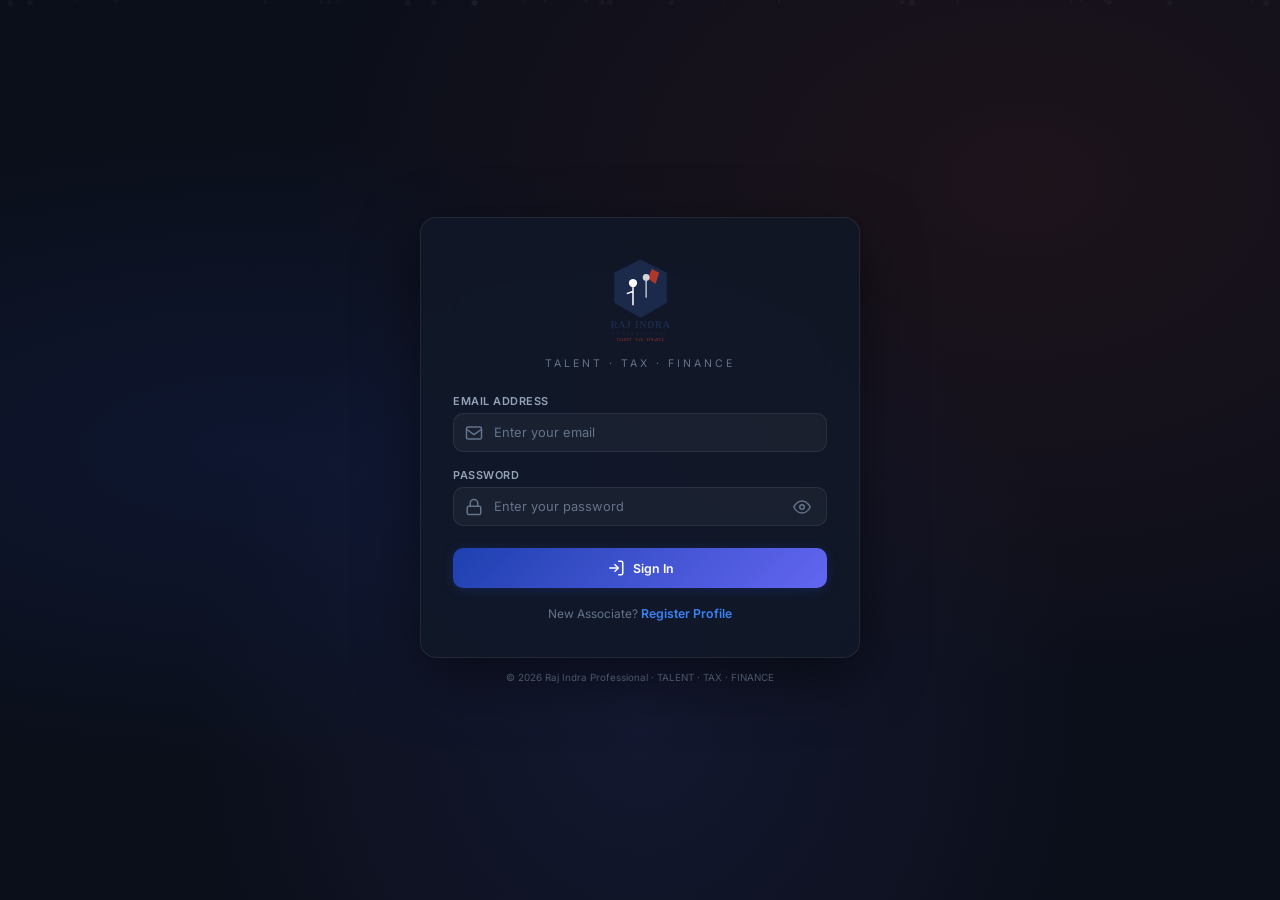
<file: index.html>
<!DOCTYPE html>
<html lang="en">
<head>
    <meta charset="UTF-8">
    <meta name="viewport" content="width=device-width, initial-scale=1.0, maximum-scale=1.0, user-scalable=no">
    <meta name="description" content="Raj Indra Professional — WorkForce, Taxation & Financial Services Portal">
    <meta name="theme-color" content="#0B0F1A">
    <meta name="apple-mobile-web-app-capable" content="yes">
    <meta name="apple-mobile-web-app-status-bar-style" content="black-translucent">
    <title>Raj Indra Professional — Login</title>
    <link rel="stylesheet" href="css/styles.css">
    <link rel="icon" type="image/svg+xml" href="assets/logo.svg">
</head>
<body>
    <div class="login-page">
        <div class="login-bg"></div>
        <div class="particles" id="particles"></div>

        <div class="login-container">
            <div class="login-card">
                <!-- Logo -->
                <div class="login-logo">
                    <img src="assets/logo.svg" alt="Raj Indra Professional">
                    <p style="margin-top:4px;">Talent · Tax · Finance</p>
                </div>

                <div id="login-error" class="login-error"></div>
                <div id="login-success" class="login-success"></div>

                <!-- LOGIN FORM -->
                <div id="section-login" class="form-section active">
                    <form id="login-form" onsubmit="handleLogin(event)">
                        <div class="form-group">
                            <label>Email Address</label>
                            <div class="input-wrapper">
                                <svg class="form-input-icon" width="18" height="18" viewBox="0 0 24 24" fill="none" stroke="currentColor" stroke-width="2"><rect x="2" y="4" width="20" height="16" rx="2"/><path d="M22 7l-10 7L2 7"/></svg>
                                <input type="email" class="form-input has-icon" id="login-email" placeholder="Enter your email" required autocomplete="email">
                            </div>
                        </div>
                        <div class="form-group">
                            <label>Password</label>
                            <div class="input-wrapper">
                                <svg class="form-input-icon" width="18" height="18" viewBox="0 0 24 24" fill="none" stroke="currentColor" stroke-width="2"><rect x="3" y="11" width="18" height="11" rx="2"/><path d="M7 11V7a5 5 0 0 1 10 0v4"/></svg>
                                <input type="password" class="form-input has-icon" id="login-password" placeholder="Enter your password" required style="padding-right:44px;" autocomplete="current-password">
                                <button type="button" class="eye-toggle" onclick="togglePassword('login-password', this)">
                                    <svg width="18" height="18" viewBox="0 0 24 24" fill="none" stroke="currentColor" stroke-width="2"><path d="M1 12s4-8 11-8 11 8 11 8-4 8-11 8-11-8-11-8z"/><circle cx="12" cy="12" r="3"/></svg>
                                </button>
                            </div>
                        </div>
                        <button type="submit" class="btn btn-primary btn-full" id="login-btn" style="margin-top:6px;">
                            <svg width="18" height="18" viewBox="0 0 24 24" fill="none" stroke="currentColor" stroke-width="2"><path d="M15 3h4a2 2 0 0 1 2 2v14a2 2 0 0 1-2 2h-4"/><polyline points="10 17 15 12 10 7"/><line x1="15" y1="12" x2="3" y2="12"/></svg>
                            Sign In
                        </button>
                    </form>
                    <div class="login-footer">
                        <p style="color:var(--text-muted); font-size:0.85rem;">New Associate? <a href="#" onclick="showSection('register')">Register Profile</a></p>
                    </div>
                </div>

                <!-- REGISTER FORM -->
                <div id="section-register" class="form-section">
                    <h2 style="font-size:1.15rem; margin-bottom:4px;">Associate Registration</h2>
                    <p style="color:var(--text-muted); font-size:0.8rem; margin-bottom:16px;">Your details & photo will be used for ID Card generation</p>

                    <form id="register-form" onsubmit="handleRegister(event)">
                        <!-- Photo Upload -->
                        <div class="photo-upload-wrapper">
                            <div class="photo-preview" id="reg-photo-preview" onclick="document.getElementById('reg-photo-input').click()">
                                <div class="placeholder-icon">📷</div>
                                <div class="placeholder-text">Tap to upload passport photo</div>
                            </div>
                            <label class="photo-upload-btn">
                                <svg width="14" height="14" viewBox="0 0 24 24" fill="none" stroke="currentColor" stroke-width="2"><path d="M21 15v4a2 2 0 0 1-2 2H5a2 2 0 0 1-2-2v-4"/><polyline points="17 8 12 3 7 8"/><line x1="12" y1="3" x2="12" y2="15"/></svg>
                                Upload Photo
                                <input type="file" id="reg-photo-input" accept="image/*" capture="user" onchange="handlePhotoUpload(this, 'reg-photo-preview')">
                            </label>
                        </div>

                        <div class="form-row">
                            <div class="form-group">
                                <label>Full Name *</label>
                                <input type="text" class="form-input" id="reg-name" placeholder="Enter full name" required autocomplete="name">
                            </div>
                            <div class="form-group">
                                <label>Email *</label>
                                <input type="email" class="form-input" id="reg-email" placeholder="Enter email" required autocomplete="email">
                            </div>
                        </div>
                        <div class="form-row">
                            <div class="form-group">
                                <label>Phone *</label>
                                <input type="tel" class="form-input" id="reg-phone" placeholder="+91 XXXXX XXXXX" required autocomplete="tel">
                            </div>
                            <div class="form-group">
                                <label>Password *</label>
                                <div class="input-wrapper">
                                    <input type="password" class="form-input" id="reg-password" placeholder="Create password" required style="padding-right:44px;" autocomplete="new-password">
                                    <button type="button" class="eye-toggle" onclick="togglePassword('reg-password', this)">
                                        <svg width="18" height="18" viewBox="0 0 24 24" fill="none" stroke="currentColor" stroke-width="2"><path d="M1 12s4-8 11-8 11 8 11 8-4 8-11 8-11-8-11-8z"/><circle cx="12" cy="12" r="3"/></svg>
                                    </button>
                                </div>
                            </div>
                        </div>
                        <div class="form-row">
                            <div class="form-group">
                                <label>Designation</label>
                                <select class="form-select" id="reg-designation">
                                    <option value="">Select</option>
                                    <option value="Tax Consultant">Tax Consultant</option>
                                    <option value="Financial Advisor">Financial Advisor</option>
                                    <option value="HR Executive">HR Executive</option>
                                    <option value="Recruitment Specialist">Recruitment Specialist</option>
                                    <option value="Accountant">Accountant</option>
                                    <option value="Business Development">Business Development</option>
                                    <option value="Other">Other</option>
                                </select>
                            </div>
                            <div class="form-group">
                                <label>Department</label>
                                <select class="form-select" id="reg-department">
                                    <option value="">Select</option>
                                    <option value="Taxation">Taxation</option>
                                    <option value="Financial Services">Financial Services</option>
                                    <option value="WorkForce / HR">WorkForce / HR</option>
                                    <option value="Recruitment">Recruitment</option>
                                    <option value="Operations">Operations</option>
                                </select>
                            </div>
                        </div>
                        <div class="form-group">
                            <label>Address</label>
                            <input type="text" class="form-input" id="reg-address" placeholder="Full address" autocomplete="street-address">
                        </div>
                        <div class="form-row">
                            <div class="form-group">
                                <label>Aadhar Number</label>
                                <input type="text" class="form-input" id="reg-aadhar" placeholder="XXXX XXXX XXXX" inputmode="numeric">
                            </div>
                            <div class="form-group">
                                <label>PAN Number</label>
                                <input type="text" class="form-input" id="reg-pan" placeholder="ABCDE1234F">
                            </div>
                        </div>

                        <button type="submit" class="btn btn-brand btn-full" id="reg-btn" style="margin-top:8px;">
                            <svg width="18" height="18" viewBox="0 0 24 24" fill="none" stroke="currentColor" stroke-width="2"><path d="M16 21v-2a4 4 0 0 0-4-4H5a4 4 0 0 0-4 4v2"/><circle cx="8.5" cy="7" r="4"/><line x1="20" y1="8" x2="20" y2="14"/><line x1="23" y1="11" x2="17" y2="11"/></svg>
                            Submit Registration
                        </button>
                    </form>
                    <div class="login-footer">
                        <p style="color:var(--text-muted); font-size:0.85rem;">Already registered? <a href="#" onclick="showSection('login')">Sign In</a></p>
                    </div>
                </div>
            </div>

            <p style="text-align:center; color:var(--text-muted); font-size:0.7rem; margin-top:14px;">
                © 2026 Raj Indra Professional · TALENT · TAX · FINANCE
            </p>
        </div>
    </div>

    <div class="toast-container" id="toast-container"></div>

    <script src="js/database.js"></script>
    <script>
        // Check if already logged in
        const session = DB.getSession();
        if (session && session.user) {
            window.location.href = session.role === 'admin' ? 'admin.html' : 'employee.html';
        }

        // Variable to store uploaded photo
        let regPhotoData = '';

        // Particle Animation
        function createParticles() {
            const container = document.getElementById('particles');
            for (let i = 0; i < 30; i++) {
                const p = document.createElement('div');
                p.className = 'particle';
                const size = Math.random() * 4 + 2;
                p.style.width = size + 'px';
                p.style.height = size + 'px';
                p.style.left = Math.random() * 100 + '%';
                p.style.animationDuration = (Math.random() * 20 + 10) + 's';
                p.style.animationDelay = (Math.random() * 10) + 's';
                container.appendChild(p);
            }
        }
        createParticles();

        // Section Toggle
        function showSection(section) {
            document.querySelectorAll('.form-section').forEach(s => s.classList.remove('active'));
            document.getElementById('section-' + section).classList.add('active');
            hideMessages();
        }

        // Password Toggle
        function togglePassword(inputId, btn) {
            const input = document.getElementById(inputId);
            const isHidden = input.type === 'password';
            input.type = isHidden ? 'text' : 'password';
            btn.innerHTML = isHidden
                ? '<svg width="18" height="18" viewBox="0 0 24 24" fill="none" stroke="currentColor" stroke-width="2"><path d="M17.94 17.94A10.07 10.07 0 0 1 12 20c-7 0-11-8-11-8a18.45 18.45 0 0 1 5.06-5.94M9.9 4.24A9.12 9.12 0 0 1 12 4c7 0 11 8 11 8a18.5 18.5 0 0 1-2.16 3.19m-6.72-1.07a3 3 0 1 1-4.24-4.24"/><line x1="1" y1="1" x2="23" y2="23"/></svg>'
                : '<svg width="18" height="18" viewBox="0 0 24 24" fill="none" stroke="currentColor" stroke-width="2"><path d="M1 12s4-8 11-8 11 8 11 8-4 8-11 8-11-8-11-8z"/><circle cx="12" cy="12" r="3"/></svg>';
        }

        function hideMessages() {
            document.getElementById('login-error').style.display = 'none';
            document.getElementById('login-success').style.display = 'none';
        }

        function showError(msg) {
            const el = document.getElementById('login-error');
            el.textContent = msg;
            el.style.display = 'block';
            document.getElementById('login-success').style.display = 'none';
        }

        function showSuccess(msg) {
            const el = document.getElementById('login-success');
            el.textContent = msg;
            el.style.display = 'block';
            document.getElementById('login-error').style.display = 'none';
        }

        // Photo Upload Handler
        async function handlePhotoUpload(input, previewId) {
            const file = input.files[0];
            if (!file) return;

            // Validate file size (max 5MB)
            if (file.size > 5 * 1024 * 1024) {
                showToast('Photo size must be less than 5MB', 'error');
                return;
            }

            // Validate file type
            if (!file.type.startsWith('image/')) {
                showToast('Please select a valid image file', 'error');
                return;
            }

            try {
                const compressed = await DB.processPhoto(file);
                regPhotoData = compressed;

                // Update preview
                const preview = document.getElementById(previewId);
                preview.innerHTML = '<img src="' + compressed + '" alt="Photo">';
                showToast('Photo uploaded successfully!', 'success');
            } catch (err) {
                showToast('Failed to process photo. Try again.', 'error');
            }
        }

        // Login Handler
        function handleLogin(e) {
            e.preventDefault();
            hideMessages();
            const email = document.getElementById('login-email').value.trim();
            const password = document.getElementById('login-password').value;

            const result = DB.login(email, password);
            if (result.success) {
                const btn = document.getElementById('login-btn');
                btn.innerHTML = '<svg width="18" height="18" viewBox="0 0 24 24" fill="none" stroke="currentColor" stroke-width="2" style="animation:spin 1s linear infinite"><circle cx="12" cy="12" r="10"/><path d="M12 6v6l4 2"/></svg> Signing in...';
                btn.disabled = true;

                setTimeout(function() {
                    window.location.href = result.user.role === 'admin' ? 'admin.html' : 'employee.html';
                }, 800);
            } else {
                showError(result.message);
            }
        }

        // Register Handler
        function handleRegister(e) {
            e.preventDefault();
            hideMessages();

            const data = {
                name: document.getElementById('reg-name').value.trim(),
                email: document.getElementById('reg-email').value.trim(),
                phone: document.getElementById('reg-phone').value.trim(),
                password: document.getElementById('reg-password').value,
                designation: document.getElementById('reg-designation').value,
                department: document.getElementById('reg-department').value,
                address: document.getElementById('reg-address').value.trim(),
                aadhar: document.getElementById('reg-aadhar').value.trim(),
                pan: document.getElementById('reg-pan').value.trim(),
                photo: regPhotoData
            };

            const result = DB.register(data);
            if (result.success) {
                showSuccess(result.message);
                document.getElementById('register-form').reset();
                // Reset photo preview
                document.getElementById('reg-photo-preview').innerHTML = '<div class="placeholder-icon">📷</div><div class="placeholder-text">Tap to upload passport photo</div>';
                regPhotoData = '';
                setTimeout(function() { showSection('login'); }, 3000);
            } else {
                showError(result.message);
            }
        }

        function showToast(msg, type) {
            type = type || 'info';
            var container = document.getElementById('toast-container');
            var icons = { success: '✓', error: '✕', info: 'ℹ' };
            var t = document.createElement('div');
            t.className = 'toast ' + type;
            t.innerHTML = '<div class="toast-icon">' + icons[type] + '</div><span>' + msg + '</span>';
            container.appendChild(t);
            setTimeout(function() { t.remove(); }, 3000);
        }
    </script>
    <style>
        @keyframes spin { to { transform: rotate(360deg); } }
        @-webkit-keyframes spin { to { -webkit-transform: rotate(360deg); } }
    </style>
</body>
</html>
</file>
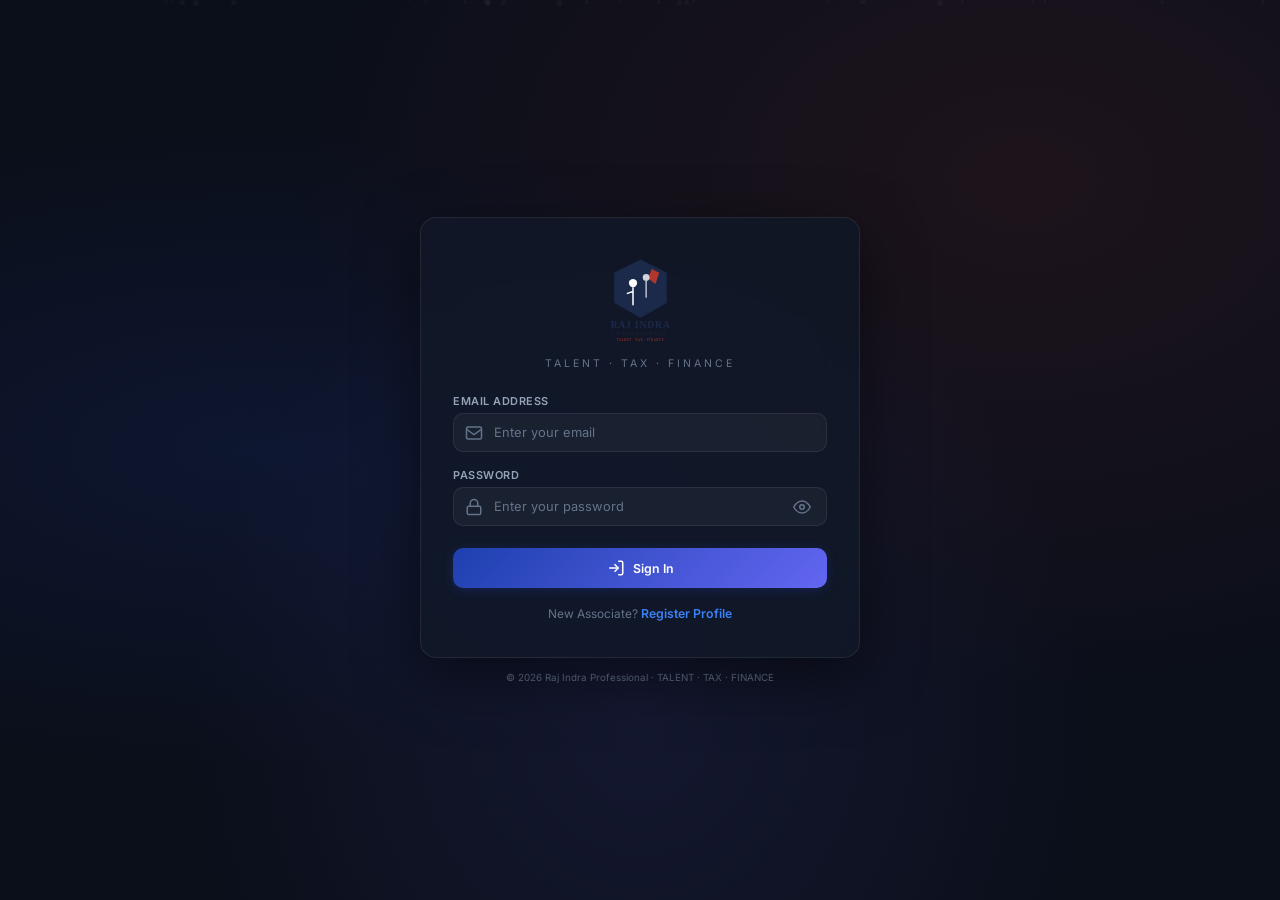
<file: admin.html>
<!DOCTYPE html>
<html lang="en">
<head>
    <meta charset="UTF-8">
    <meta name="viewport" content="width=device-width, initial-scale=1.0, maximum-scale=1.0, user-scalable=no">
    <meta name="theme-color" content="#0B0F1A">
    <meta name="apple-mobile-web-app-capable" content="yes">
    <title>Admin Panel — Raj Indra Professional</title>
    <link rel="stylesheet" href="css/styles.css">
    <link rel="icon" type="image/svg+xml" href="assets/logo.svg">
</head>
<body>
<div class="panel-layout">
    <div class="sidebar-overlay" id="sidebar-overlay" onclick="closeSidebar()"></div>
    <aside class="sidebar" id="sidebar">
        <button class="sidebar-close-btn" onclick="closeSidebar()">×</button>
        <div class="sidebar-header">
            <img src="assets/logo.svg" alt="Logo">
            <div class="brand">Raj Indra<small>Admin Panel</small></div>
        </div>
        <nav class="sidebar-nav"><ul>
            <li><a href="#" class="nav-link active" data-page="dashboard" id="nav-dashboard">
                <svg width="18" height="18" viewBox="0 0 24 24" fill="none" stroke="currentColor" stroke-width="2"><rect x="3" y="3" width="7" height="7" rx="1"/><rect x="14" y="3" width="7" height="7" rx="1"/><rect x="3" y="14" width="7" height="7" rx="1"/><rect x="14" y="14" width="7" height="7" rx="1"/></svg>
                <span>Dashboard</span></a></li>
            <li><a href="#" class="nav-link" data-page="employees" id="nav-employees">
                <svg width="18" height="18" viewBox="0 0 24 24" fill="none" stroke="currentColor" stroke-width="2"><path d="M17 21v-2a4 4 0 0 0-4-4H5a4 4 0 0 0-4 4v2"/><circle cx="9" cy="7" r="4"/><path d="M23 21v-2a4 4 0 0 0-3-3.87"/><path d="M16 3.13a4 4 0 0 1 0 7.75"/></svg>
                <span>Employees</span></a></li>
            <li><a href="#" class="nav-link" data-page="leads" id="nav-leads">
                <svg width="18" height="18" viewBox="0 0 24 24" fill="none" stroke="currentColor" stroke-width="2"><path d="M22 11.08V12a10 10 0 1 1-5.93-9.14"/><polyline points="22 4 12 14.01 9 11.01"/></svg>
                <span>Lead Assignment</span></a></li>
            <li><a href="#" class="nav-link" data-page="finance" id="nav-finance">
                <svg width="18" height="18" viewBox="0 0 24 24" fill="none" stroke="currentColor" stroke-width="2"><line x1="12" y1="1" x2="12" y2="23"/><path d="M17 5H9.5a3.5 3.5 0 0 0 0 7h5a3.5 3.5 0 0 1 0 7H6"/></svg>
                <span>Finance</span></a></li>
            <li><a href="#" class="nav-link" data-page="approvals" id="nav-approvals">
                <svg width="18" height="18" viewBox="0 0 24 24" fill="none" stroke="currentColor" stroke-width="2"><path d="M9 11l3 3L22 4"/><path d="M21 12v7a2 2 0 0 1-2 2H5a2 2 0 0 1-2-2V5a2 2 0 0 1 2-2h11"/></svg>
                <span>Approvals</span><span class="nav-badge" id="approval-badge" style="display:none">0</span></a></li>
            <li><a href="#" class="nav-link" data-page="settings" id="nav-settings">
                <svg width="18" height="18" viewBox="0 0 24 24" fill="none" stroke="currentColor" stroke-width="2"><circle cx="12" cy="12" r="3"/><path d="M19.4 15a1.65 1.65 0 0 0 .33 1.82l.06.06a2 2 0 0 1 0 2.83 2 2 0 0 1-2.83 0l-.06-.06a1.65 1.65 0 0 0-1.82-.33 1.65 1.65 0 0 0-1 1.51V21a2 2 0 0 1-2 2 2 2 0 0 1-2-2v-.09A1.65 1.65 0 0 0 9 19.4a1.65 1.65 0 0 0-1.82.33l-.06.06a2 2 0 0 1-2.83 0 2 2 0 0 1 0-2.83l.06-.06A1.65 1.65 0 0 0 4.68 15a1.65 1.65 0 0 0-1.51-1H3a2 2 0 0 1-2-2 2 2 0 0 1 2-2h.09A1.65 1.65 0 0 0 4.6 9a1.65 1.65 0 0 0-.33-1.82l-.06-.06a2 2 0 0 1 0-2.83 2 2 0 0 1 2.83 0l.06.06A1.65 1.65 0 0 0 9 4.68a1.65 1.65 0 0 0 1-1.51V3a2 2 0 0 1 2-2 2 2 0 0 1 2 2v.09a1.65 1.65 0 0 0 1 1.51 1.65 1.65 0 0 0 1.82-.33l.06-.06a2 2 0 0 1 2.83 0 2 2 0 0 1 0 2.83l-.06.06A1.65 1.65 0 0 0 19.4 9a1.65 1.65 0 0 0 1.51 1H21a2 2 0 0 1 2 2 2 2 0 0 1-2 2h-.09a1.65 1.65 0 0 0-1.51 1z"/></svg>
                <span>Settings</span></a></li>
        </ul></nav>
        <div class="sidebar-footer">
            <div class="user-card" onclick="DB.logout();location.href='index.html'">
                <div class="user-avatar" id="admin-avatar">A</div>
                <div class="info"><div class="name" id="admin-name">Admin</div><div class="role">Administrator</div></div>
                <svg width="16" height="16" viewBox="0 0 24 24" fill="none" stroke="currentColor" stroke-width="2"><path d="M9 21H5a2 2 0 0 1-2-2V5a2 2 0 0 1 2-2h4"/><polyline points="16 17 21 12 16 7"/><line x1="21" y1="12" x2="9" y2="12"/></svg>
            </div>
        </div>
    </aside>

    <main class="main-panel">
        <header class="topbar">
            <div class="topbar-left">
                <button class="menu-btn" onclick="openSidebar()">
                    <svg width="20" height="20" viewBox="0 0 24 24" fill="none" stroke="currentColor" stroke-width="2"><line x1="3" y1="6" x2="21" y2="6"/><line x1="3" y1="12" x2="21" y2="12"/><line x1="3" y1="18" x2="21" y2="18"/></svg>
                </button>
                <h2 style="font-size:1.05rem;font-weight:600" id="topbar-title">Dashboard</h2>
            </div>
            <div class="topbar-right">
                <button class="topbar-btn" onclick="toggleNotifPanel()">
                    <svg width="18" height="18" viewBox="0 0 24 24" fill="none" stroke="currentColor" stroke-width="2"><path d="M18 8A6 6 0 0 0 6 8c0 7-3 9-3 9h18s-3-2-3-9"/><path d="M13.73 21a2 2 0 0 1-3.46 0"/></svg>
                    <span class="notif-dot" id="notif-count" style="display:none">0</span>
                </button>
                <button class="topbar-btn" onclick="DB.logout();location.href='index.html'" title="Logout">
                    <svg width="18" height="18" viewBox="0 0 24 24" fill="none" stroke="currentColor" stroke-width="2"><path d="M9 21H5a2 2 0 0 1-2-2V5a2 2 0 0 1 2-2h4"/><polyline points="16 17 21 12 16 7"/><line x1="21" y1="12" x2="9" y2="12"/></svg>
                </button>
            </div>
        </header>

        <div class="page-content" id="page-content">
            <!-- DASHBOARD -->
            <div class="page-section active" id="sec-dashboard">
                <div class="page-title"><div><h1>Financial Dashboard</h1><p>Overview of revenue, payouts and net profit</p></div></div>
                <div class="metrics-row" id="dash-metrics"></div>
                <div style="display:grid;grid-template-columns:1fr 1fr;gap:14px;margin-bottom:18px" class="dash-charts-grid">
                    <div class="chart-card"><h3>Revenue vs Payout</h3><div id="dash-bar-chart"></div></div>
                    <div class="chart-card"><h3>Lead Status</h3><div id="dash-status-chart"></div></div>
                </div>
                <div class="table-card">
                    <div class="table-toolbar"><div class="left"><h3 style="font-size:0.95rem">Recent Successful Leads</h3></div>
                    <div class="right"><button class="btn btn-sm btn-outline" onclick="DB.exportCSV(DB.LEADS,'leads_export.csv')">⬇ Export</button></div></div>
                    <div style="overflow-x:auto"><table class="data-table"><thead><tr><th>Client</th><th>Service</th><th>Charges</th><th>Payout</th><th>Net</th><th>Employee</th></tr></thead><tbody id="dash-recent-leads"></tbody></table></div>
                </div>
            </div>

            <!-- EMPLOYEES -->
            <div class="page-section" id="sec-employees">
                <div class="page-title"><div><h1>Employee Management</h1><p>Manage your team members</p></div>
                <div class="actions">
                    <button class="btn btn-sm btn-outline" onclick="DB.exportCSV(DB.USERS,'employees_export.csv')">⬇ Export</button>
                    <button class="btn btn-sm btn-primary" onclick="openEmployeeModal()">+ Add Employee</button>
                </div></div>
                <div class="table-card">
                    <div class="table-toolbar"><div class="left">
                        <div class="search-input"><svg width="16" height="16" viewBox="0 0 24 24" fill="none" stroke="currentColor" stroke-width="2"><circle cx="11" cy="11" r="8"/><line x1="21" y1="21" x2="16.65" y2="16.65"/></svg><input id="emp-search" placeholder="Search..." oninput="renderEmployees()"></div>
                        <select class="filter-select" id="emp-filter" onchange="renderEmployees()"><option value="all">All Status</option><option value="approved">Active</option><option value="pending">Pending</option><option value="rejected">Rejected</option></select>
                    </div><div class="right"><span style="font-size:0.8rem;color:var(--text-muted)" id="emp-count">0</span></div></div>
                    <div style="overflow-x:auto"><table class="data-table"><thead><tr><th>Employee</th><th>ID</th><th>Phone</th><th>Department</th><th>Status</th><th>Actions</th></tr></thead><tbody id="emp-tbody"></tbody></table></div>
                </div>
            </div>

            <!-- LEADS -->
            <div class="page-section" id="sec-leads">
                <div class="page-title"><div><h1>Lead Assignment</h1><p>Manage client leads, charges & payouts</p></div>
                <div class="actions">
                    <button class="btn btn-sm btn-outline" onclick="DB.exportCSV(DB.LEADS,'leads_export.csv')">⬇ Export</button>
                    <button class="btn btn-sm btn-primary" onclick="openLeadModal()">+ Add Lead</button>
                </div></div>
                <div class="metrics-row" id="lead-metrics"></div>
                <div class="table-card">
                    <div class="table-toolbar"><div class="left">
                        <div class="search-input"><svg width="16" height="16" viewBox="0 0 24 24" fill="none" stroke="currentColor" stroke-width="2"><circle cx="11" cy="11" r="8"/><line x1="21" y1="21" x2="16.65" y2="16.65"/></svg><input id="lead-search" placeholder="Search..." oninput="renderLeads()"></div>
                        <select class="filter-select" id="lead-status-filter" onchange="renderLeads()"><option value="all">All Status</option><option value="pending">Pending</option><option value="in-progress">In Progress</option><option value="successful">Successful</option><option value="denied">Denied</option></select>
                        <select class="filter-select" id="lead-emp-filter" onchange="renderLeads()"><option value="all">All Employees</option></select>
                    </div></div>
                    <div style="overflow-x:auto"><table class="data-table"><thead><tr><th>Client</th><th>Service</th><th>Charges</th><th>Payout</th><th>Assigned</th><th>Status</th><th>Date</th><th>Actions</th></tr></thead><tbody id="lead-tbody"></tbody></table></div>
                </div>
            </div>

            <!-- FINANCE -->
            <div class="page-section" id="sec-finance">
                <div class="page-title"><div><h1>Financial Overview</h1><p>Net Profit = Revenue − Payout</p></div>
                <div class="actions">
                    <button class="btn btn-sm btn-outline" onclick="DB.exportCSV(DB.INVOICES,'invoices_export.csv')">⬇ Export</button>
                    <button class="btn btn-sm btn-primary" onclick="openInvoiceModal()">+ Create Invoice</button>
                </div></div>
                <div class="metrics-row" id="fin-metrics"></div>
                <div class="table-card">
                    <div class="table-toolbar"><div class="left"><h3 style="font-size:0.95rem">All Invoices</h3></div></div>
                    <div style="overflow-x:auto"><table class="data-table"><thead><tr><th>Invoice #</th><th>Type</th><th>Name</th><th>Amount</th><th>Date</th><th>Status</th><th>Actions</th></tr></thead><tbody id="inv-tbody"></tbody></table></div>
                </div>
            </div>

            <!-- APPROVALS -->
            <div class="page-section" id="sec-approvals">
                <div class="page-title"><div><h1>Pending Approvals</h1><p>Review employee requests</p></div></div>
                <div class="tab-group" id="approval-tabs">
                    <button class="tab-btn active" data-filter="pending" onclick="setApprovalFilter(this)">Pending</button>
                    <button class="tab-btn" data-filter="approved" onclick="setApprovalFilter(this)">Approved</button>
                    <button class="tab-btn" data-filter="rejected" onclick="setApprovalFilter(this)">Rejected</button>
                    <button class="tab-btn" data-filter="all" onclick="setApprovalFilter(this)">All</button>
                </div>
                <div id="approvals-list"></div>
            </div>

            <!-- SETTINGS -->
            <div class="page-section" id="sec-settings">
                <div class="page-title"><div><h1>Settings</h1><p>Configure Google Sheets sync, email automation & data management</p></div></div>
                
                <!-- Google Sheets Integration -->
                <div class="settings-card">
                    <div class="settings-card-header">
                        <div class="settings-card-icon" style="background:rgba(16,185,129,0.12);color:#10B981">📊</div>
                        <div><h3>Google Sheets Integration</h3><p>Auto-sync all data to Google Sheets in real-time</p></div>
                    </div>
                    <div class="settings-card-body">
                        <div class="form-group"><label>Google Apps Script Web App URL</label><input class="form-input" id="sheets-url" placeholder="https://script.google.com/macros/s/..."></div>
                        <div class="settings-actions">
                            <button class="btn btn-sm btn-success" onclick="saveSheetsUrl()">💾 Save URL</button>
                            <button class="btn btn-sm btn-primary" onclick="testSheetsConnection()" id="btn-test-conn">🔌 Test Connection</button>
                            <button class="btn btn-sm btn-warning" onclick="syncAllData()" id="btn-sync-all">🔄 Sync All Data</button>
                        </div>
                        <div class="sync-status-panel" id="sync-status-panel">
                            <div class="sync-status-row">
                                <span class="sync-label">Connection:</span>
                                <span class="sync-value" id="sync-conn-status"><span class="status-dot disconnected"></span> Not configured</span>
                            </div>
                            <div class="sync-status-row">
                                <span class="sync-label">Last Sync:</span>
                                <span class="sync-value" id="sync-last-time">Never</span>
                            </div>
                            <div class="sync-status-row">
                                <span class="sync-label">Auto-Sync:</span>
                                <span class="sync-value" id="sync-auto-status">Active (2s debounce)</span>
                            </div>
                            <div class="sync-status-row">
                                <span class="sync-label">Pending Queue:</span>
                                <span class="sync-value" id="sync-queue-count">0 items</span>
                            </div>
                        </div>
                        <div class="sheets-link-panel" id="sheets-link-panel" style="display:none">
                            <a href="#" target="_blank" id="sheets-link" class="btn btn-sm btn-outline">📄 Open Google Sheet</a>
                        </div>
                    </div>
                </div>

                <!-- Email Automation -->
                <div class="settings-card">
                    <div class="settings-card-header">
                        <div class="settings-card-icon" style="background:rgba(59,130,246,0.12);color:#3B82F6">📧</div>
                        <div><h3>Email Automation</h3><p>Real emails are sent via Google Apps Script when a URL is configured</p></div>
                    </div>
                    <div class="settings-card-body">
                        <div class="email-info-box">
                            <div class="email-info-item">
                                <span class="email-info-icon">✓</span>
                                <span>Registration approval/rejection emails</span>
                            </div>
                            <div class="email-info-item">
                                <span class="email-info-icon">✓</span>
                                <span>Lead assignment & status update emails</span>
                            </div>
                            <div class="email-info-item">
                                <span class="email-info-icon">✓</span>
                                <span>Invoice approval notification emails</span>
                            </div>
                            <div class="email-info-item">
                                <span class="email-info-icon">✓</span>
                                <span>Profile update approval emails</span>
                            </div>
                        </div>
                        <div style="margin-top:14px;display:flex;justify-content:space-between;align-items:center">
                            <h4 style="font-size:0.88rem;color:var(--text-secondary)">📋 Email Log</h4>
                            <span style="font-size:0.75rem;color:var(--text-muted)" id="email-log-count">0 emails</span>
                        </div>
                        <div class="email-log-list" id="email-log-list">
                            <div class="empty-state" style="padding:20px"><h3>No emails sent yet</h3></div>
                        </div>
                    </div>
                </div>

                <!-- Data Management -->
                <div class="settings-card">
                    <div class="settings-card-header">
                        <div class="settings-card-icon" style="background:rgba(245,158,11,0.12);color:#F59E0B">💾</div>
                        <div><h3>Data Management</h3><p>Export all data as backup files</p></div>
                    </div>
                    <div class="settings-card-body">
                        <div class="export-grid">
                            <button class="export-btn" onclick="DB.exportCSV(DB.USERS,'employees_export.csv')">
                                <span class="export-icon">👥</span>
                                <span class="export-label">Employees CSV</span>
                            </button>
                            <button class="export-btn" onclick="DB.exportCSV(DB.LEADS,'leads_export.csv')">
                                <span class="export-icon">📋</span>
                                <span class="export-label">Leads CSV</span>
                            </button>
                            <button class="export-btn" onclick="DB.exportCSV(DB.INVOICES,'invoices_export.csv')">
                                <span class="export-icon">📄</span>
                                <span class="export-label">Invoices CSV</span>
                            </button>
                            <button class="export-btn" onclick="DB.exportJSON(DB.USERS,'employees_backup.json')">
                                <span class="export-icon">📦</span>
                                <span class="export-label">Employees JSON</span>
                            </button>
                            <button class="export-btn" onclick="DB.exportJSON(DB.LEADS,'leads_backup.json')">
                                <span class="export-icon">📦</span>
                                <span class="export-label">Leads JSON</span>
                            </button>
                            <button class="export-btn" onclick="DB.exportJSON(DB.INVOICES,'invoices_backup.json')">
                                <span class="export-icon">📦</span>
                                <span class="export-label">Invoices JSON</span>
                            </button>
                        </div>
                    </div>
                </div>

                <!-- Setup Guide -->
                <div class="settings-card">
                    <div class="settings-card-header">
                        <div class="settings-card-icon" style="background:rgba(99,102,241,0.12);color:#6366F1">📖</div>
                        <div><h3>Setup Guide</h3><p>How to connect Google Sheets & Email</p></div>
                    </div>
                    <div class="settings-card-body">
                        <div class="setup-steps">
                            <div class="setup-step"><span class="step-num">1</span><span>Go to <a href="https://script.google.com" target="_blank" style="color:var(--accent-blue)">script.google.com</a> and create a new project</span></div>
                            <div class="setup-step"><span class="step-num">2</span><span>Copy the code from <strong>google-apps-script.js</strong> file and paste it</span></div>
                            <div class="setup-step"><span class="step-num">3</span><span>Click <strong>Deploy → New Deployment → Web App</strong></span></div>
                            <div class="setup-step"><span class="step-num">4</span><span>Set "Execute as" = <strong>Me</strong>, "Who has access" = <strong>Anyone</strong></span></div>
                            <div class="setup-step"><span class="step-num">5</span><span>Copy the deployment URL and paste it above</span></div>
                            <div class="setup-step"><span class="step-num">6</span><span>Click <strong>Test Connection</strong> to verify it works</span></div>
                        </div>
                    </div>
                </div>
            </div>
        </div>
    </main>
</div>

<!-- Notification Panel -->
<div class="notif-panel" id="notif-panel">
    <div class="notif-panel-header"><h3>Notifications</h3><button class="modal-close" onclick="toggleNotifPanel()">×</button></div>
    <div class="notif-list" id="notif-list"></div>
</div>

<!-- Modal -->
<div class="modal-overlay" id="modal-overlay">
    <div class="modal" id="modal">
        <div class="modal-header"><h2 id="modal-title">Title</h2><button class="modal-close" onclick="closeModal()">×</button></div>
        <div class="modal-body" id="modal-body"></div>
        <div class="modal-footer" id="modal-footer"></div>
    </div>
</div>
<div class="toast-container" id="toast-container"></div>

<script src="js/database.js"></script>
<script>
// ===== AUTH =====
var session = DB.getSession();
if (!session || session.role !== 'admin') { location.href = 'index.html'; }
var adminUser = session.user;
document.getElementById('admin-name').textContent = adminUser.name;
document.getElementById('admin-avatar').textContent = adminUser.name.split(' ').map(function(n){return n[0]}).join('');

// Load sheets URL
var sheetsUrlEl = document.getElementById('sheets-url');
if (sheetsUrlEl) { sheetsUrlEl.value = DB.getSheetsUrl() || ''; }

function openSidebar() { document.getElementById('sidebar').classList.add('open'); document.getElementById('sidebar-overlay').classList.add('active'); }
function closeSidebar() { document.getElementById('sidebar').classList.remove('open'); document.getElementById('sidebar-overlay').classList.remove('active'); }

// ===== NAV =====
var currentPage = 'dashboard';
document.querySelectorAll('.nav-link').forEach(function(l) {
    l.addEventListener('click', function(e) {
        e.preventDefault();
        var page = l.dataset.page; currentPage = page;
        document.querySelectorAll('.nav-link').forEach(function(n){n.classList.remove('active')});
        l.classList.add('active');
        document.querySelectorAll('.page-section').forEach(function(s){s.classList.remove('active')});
        document.getElementById('sec-' + page).classList.add('active');
        document.getElementById('topbar-title').textContent = l.querySelector('span').textContent;
        closeSidebar();
        refreshPage(page);
    });
});

function refreshPage(page) {
    if (page === 'dashboard') renderDashboard();
    if (page === 'employees') renderEmployees();
    if (page === 'leads') renderLeads();
    if (page === 'finance') renderFinance();
    if (page === 'approvals') renderApprovals();
    if (page === 'settings') { sheetsUrlEl.value = DB.getSheetsUrl()||''; updateSyncStatus(); renderEmailLog(); }
}

// ===== SHEETS & EMAIL CONFIG =====
function saveSheetsUrl() {
    var url = document.getElementById('sheets-url').value.trim();
    DB.setSheetsUrl(url);
    updateSyncStatus();
    showToast(url ? 'Google Sheets URL saved!' : 'Google Sheets URL cleared', 'success');
}

async function testSheetsConnection() {
    var btn = document.getElementById('btn-test-conn');
    btn.disabled = true; btn.textContent = '⏳ Testing...';
    var result = await DB.testConnection();
    btn.disabled = false; btn.textContent = '🔌 Test Connection';
    if (result.success) {
        showToast('✅ ' + result.message, 'success');
        var connEl = document.getElementById('sync-conn-status');
        connEl.innerHTML = '<span class="status-dot connected"></span> Connected';
        if (result.sheetUrl) {
            document.getElementById('sheets-link-panel').style.display = 'block';
            document.getElementById('sheets-link').href = result.sheetUrl;
        }
    } else {
        showToast('❌ ' + result.message, 'error');
        document.getElementById('sync-conn-status').innerHTML = '<span class="status-dot error"></span> Failed';
    }
}

async function syncAllData() {
    var btn = document.getElementById('btn-sync-all');
    btn.disabled = true; btn.textContent = '⏳ Syncing...';
    showToast('Syncing all data to Google Sheets...', 'info');
    var result = await DB.syncAllToSheets();
    btn.disabled = false; btn.textContent = '🔄 Sync All Data';
    if (result.success) {
        showToast('✅ ' + result.message, 'success');
        localStorage.setItem('rig_last_sync', new Date().toISOString());
        updateSyncStatus();
    } else {
        showToast('❌ ' + result.message, 'error');
    }
}

function updateSyncStatus() {
    var url = DB.getSheetsUrl();
    var connEl = document.getElementById('sync-conn-status');
    if (url) {
        connEl.innerHTML = '<span class="status-dot connected"></span> URL configured';
    } else {
        connEl.innerHTML = '<span class="status-dot disconnected"></span> Not configured';
    }
    var lastSync = localStorage.getItem('rig_last_sync');
    document.getElementById('sync-last-time').textContent = lastSync ? timeAgo(lastSync) + ' (' + new Date(lastSync).toLocaleString() + ')' : 'Never';
    var queueCount = JSON.parse(localStorage.getItem('rig_sync_queue') || '[]').length;
    document.getElementById('sync-queue-count').textContent = queueCount + ' items' + (queueCount > 0 ? ' (will retry)' : '');
}

function renderEmailLog() {
    var emails = DB.getEmailLog();
    var container = document.getElementById('email-log-list');
    document.getElementById('email-log-count').textContent = emails.length + ' emails';
    if (!emails.length) {
        container.innerHTML = '<div class="empty-state" style="padding:20px"><h3>No emails sent yet</h3><p style="font-size:0.78rem;color:var(--text-muted);margin-top:4px">Emails will appear here when triggered by actions like approvals, lead assignments, etc.</p></div>';
        return;
    }
    container.innerHTML = emails.slice(0, 20).map(function(e) {
        return '<div class="email-log-item">' +
            '<div class="email-log-top">' +
                '<span class="email-log-to">📧 ' + (e.toName || e.to) + '</span>' +
                '<span class="email-log-time">' + timeAgo(e.sentAt) + '</span>' +
            '</div>' +
            '<div class="email-log-subject">' + e.subject + '</div>' +
            '<div class="email-log-addr">' + e.to + '</div>' +
        '</div>';
    }).join('');
}

// ===== DASHBOARD =====
function renderDashboard() {
    var fin = DB.getFinancials();
    var leads = DB.getAll(DB.LEADS);
    var emps = DB.getAll(DB.USERS).filter(function(u){return u.role==='employee'&&u.status==='approved'});
    var pa = DB.getAll(DB.APPROVALS).filter(function(a){return a.status==='pending'}).length;
    document.getElementById('dash-metrics').innerHTML =
        '<div class="metric-card"><div class="label">Total Revenue</div><div class="value" style="color:#10B981">₹'+fin.totalRevenue.toLocaleString()+'</div><div class="sub">'+fin.successful+' successful leads</div></div>' +
        '<div class="metric-card"><div class="label">Total Payout</div><div class="value" style="color:#F59E0B">₹'+fin.totalPayout.toLocaleString()+'</div><div class="sub">To '+emps.length+' employees</div></div>' +
        '<div class="metric-card"><div class="label">Net Profit</div><div class="value" style="color:'+(fin.netProfit>=0?'#10B981':'#EF4444')+'">₹'+fin.netProfit.toLocaleString()+'</div></div>' +
        '<div class="metric-card"><div class="label">Pending Approvals</div><div class="value" style="color:#3B82F6">'+pa+'</div></div>';
    var successful = leads.filter(function(l){return l.status==='successful'}).slice(-8);
    var maxCharge = Math.max.apply(null, successful.map(function(s){return s.charges}).concat([1]));
    document.getElementById('dash-bar-chart').innerHTML = successful.length ? successful.map(function(l) {
        return '<div class="bar-chart-row"><div class="label">'+l.clientName.split(' ')[0]+'</div><div class="track"><div class="fill" style="width:'+Math.min(100,l.charges/maxCharge*100)+'%;background:#10B981"></div></div><div class="val">₹'+(l.charges/1000).toFixed(0)+'K</div></div>';
    }).join('') : '<div class="empty-state"><h3>No data yet</h3></div>';
    var sts = [{n:'Pending',c:fin.pending,cl:'#3B82F6'},{n:'In Progress',c:fin.inProgress,cl:'#F59E0B'},{n:'Successful',c:fin.successful,cl:'#10B981'},{n:'Denied',c:fin.denied,cl:'#EF4444'}];
    var mc = Math.max.apply(null, sts.map(function(s){return s.c}).concat([1]));
    document.getElementById('dash-status-chart').innerHTML = sts.map(function(s){return '<div class="bar-chart-row"><div class="label">'+s.n+'</div><div class="track"><div class="fill" style="width:'+(s.c/mc*100)+'%;background:'+s.cl+'"></div></div><div class="val">'+s.c+'</div></div>';}).join('');
    var recent = leads.filter(function(l){return l.status==='successful'}).slice(-5).reverse();
    document.getElementById('dash-recent-leads').innerHTML = recent.length ? recent.map(function(l){return '<tr><td>'+l.clientName+'</td><td>'+l.service+'</td><td>₹'+l.charges.toLocaleString()+'</td><td>₹'+l.payout.toLocaleString()+'</td><td style="color:var(--success)">₹'+(l.charges-l.payout).toLocaleString()+'</td><td>'+(l.assignedToName||'—')+'</td></tr>';}).join('') : '<tr><td colspan="6" class="empty-state">No data</td></tr>';
    updateApprovalBadge();
}

// ===== EMPLOYEES =====
function renderEmployees() {
    var search = (document.getElementById('emp-search').value||'').toLowerCase();
    var filter = document.getElementById('emp-filter').value||'all';
    var emps = DB.getAll(DB.USERS).filter(function(u){return u.role==='employee'});
    if (filter!=='all') emps = emps.filter(function(u){return u.status===filter});
    if (search) emps = emps.filter(function(u){return u.name.toLowerCase().indexOf(search)>-1||u.email.toLowerCase().indexOf(search)>-1});
    document.getElementById('emp-count').textContent = emps.length+' employees';
    var colors = ['#3B82F6','#10B981','#F59E0B','#EF4444','#8B5CF6','#06B6D4'];
    document.getElementById('emp-tbody').innerHTML = emps.length ? emps.map(function(e,i) {
        var ini = e.name.split(' ').map(function(n){return n[0]}).join('');
        var c = colors[i%colors.length];
        var badge = e.status==='approved'?'badge-success':e.status==='pending'?'badge-warning':'badge-danger';
        var avatarHtml = e.photo ? '<img src="'+e.photo+'" alt="" style="width:30px;height:30px;border-radius:50%;object-fit:cover">' : '<div class="avatar-sm" style="background:'+c+'20;color:'+c+'">'+ini+'</div>';
        return '<tr><td><div class="contact-cell">'+avatarHtml+'<strong>'+e.name+'</strong></div></td>'+
            '<td style="font-family:monospace;font-size:0.78rem">'+e.employeeId+'</td>'+
            '<td>'+e.phone+'</td><td>'+(e.department||'—')+'</td>'+
            '<td><span class="badge '+badge+'">'+e.status+'</span></td>'+
            '<td><div class="action-btns">'+
                '<button class="action-btn" title="Edit" onclick="openEmployeeModal(\''+e.id+'\')">✏️</button>'+
                '<button class="action-btn" title="ID Card" onclick="showIdCard(\''+e.id+'\')">🪪</button>'+
                '<button class="action-btn" title="Delete" onclick="if(confirm(\'Delete?\')){DB.delete(DB.USERS,\''+e.id+'\');renderEmployees();showToast(\'Deleted\',\'success\')}">🗑️</button>'+
            '</div></td></tr>';
    }).join('') : '<tr><td colspan="6" class="empty-state">No employees found</td></tr>';
}

var empModalPhotoData = '';
function openEmployeeModal(id) {
    var emp = id ? DB.getById(DB.USERS, id) : null;
    empModalPhotoData = emp ? (emp.photo||'') : '';
    var photoPreviewHtml = empModalPhotoData
        ? '<img src="'+empModalPhotoData+'" alt="Photo">'
        : '<div class="placeholder-icon">📷</div><div class="placeholder-text">Upload photo</div>';
    document.getElementById('modal-title').textContent = emp ? 'Edit Employee' : 'Add New Employee';
    document.getElementById('modal-body').innerHTML =
        '<div class="photo-upload-wrapper"><div class="photo-preview" id="emp-modal-photo" onclick="document.getElementById(\'emp-modal-photo-input\').click()">'+photoPreviewHtml+'</div>'+
        '<label class="photo-upload-btn"><svg width="14" height="14" viewBox="0 0 24 24" fill="none" stroke="currentColor" stroke-width="2"><path d="M21 15v4a2 2 0 0 1-2 2H5a2 2 0 0 1-2-2v-4"/><polyline points="17 8 12 3 7 8"/><line x1="12" y1="3" x2="12" y2="15"/></svg> Upload Photo<input type="file" id="emp-modal-photo-input" accept="image/*" capture="user" onchange="handleEmpModalPhoto(this)"></label></div>'+
        '<div class="form-row"><div class="form-group"><label>Full Name *</label><input class="form-input" id="f-emp-name" value="'+(emp?emp.name:'')+'"></div>'+
        '<div class="form-group"><label>Email *</label><input class="form-input" id="f-emp-email" value="'+(emp?emp.email:'')+'"></div></div>'+
        '<div class="form-row"><div class="form-group"><label>Phone</label><input class="form-input" id="f-emp-phone" value="'+(emp?emp.phone:'')+'"></div>'+
        '<div class="form-group"><label>Password '+(emp?'(blank=keep)':'*')+'</label><input class="form-input" type="password" id="f-emp-pass"></div></div>'+
        '<div class="form-row"><div class="form-group"><label>Designation</label><input class="form-input" id="f-emp-desg" value="'+(emp?emp.designation||'':'')+'"></div>'+
        '<div class="form-group"><label>Department</label><select class="form-select" id="f-emp-dept"><option value="">Select</option>'+
        ['Taxation','Financial Services','WorkForce / HR','Recruitment','Operations'].map(function(d){return '<option '+(emp&&emp.department===d?'selected':'')+'>'+d+'</option>'}).join('')+'</select></div></div>'+
        '<div class="form-row"><div class="form-group"><label>Aadhar</label><input class="form-input" id="f-emp-aadhar" value="'+(emp?emp.aadhar||'':'')+'"></div>'+
        '<div class="form-group"><label>PAN</label><input class="form-input" id="f-emp-pan" value="'+(emp?emp.pan||'':'')+'"></div></div>'+
        '<div class="form-group"><label>Address</label><input class="form-input" id="f-emp-addr" value="'+(emp?emp.address||'':'')+'"></div>'+
        (emp?'<div style="margin-top:8px"><span class="emp-id-badge"><svg viewBox="0 0 24 24" fill="none" stroke="currentColor" stroke-width="2"><rect x="2" y="5" width="20" height="14" rx="2"/><line x1="2" y1="10" x2="22" y2="10"/></svg><span>'+emp.employeeId+'</span></span></div>':'');
    document.getElementById('modal-footer').innerHTML = '<button class="btn btn-secondary" onclick="closeModal()">Cancel</button><button class="btn btn-primary" onclick="saveEmployee(\''+(id||'')+'\')">Save</button>';
    openModal();
}

async function handleEmpModalPhoto(input) {
    var file = input.files[0];
    if (!file) return;
    try {
        empModalPhotoData = await DB.processPhoto(file);
        document.getElementById('emp-modal-photo').innerHTML = '<img src="'+empModalPhotoData+'" alt="Photo">';
        showToast('Photo uploaded!', 'success');
    } catch(e) { showToast('Failed to process photo','error'); }
}

function saveEmployee(id) {
    var name = document.getElementById('f-emp-name').value.trim();
    var email = document.getElementById('f-emp-email').value.trim();
    if (!name||!email) { showToast('Name and email required','error'); return; }
    var data = {name:name,email:email,phone:document.getElementById('f-emp-phone').value,designation:document.getElementById('f-emp-desg').value,
        department:document.getElementById('f-emp-dept').value,aadhar:document.getElementById('f-emp-aadhar').value,pan:document.getElementById('f-emp-pan').value,
        address:document.getElementById('f-emp-addr').value,photo:empModalPhotoData};
    var pass = document.getElementById('f-emp-pass').value;
    if (id) {
        if (pass) data.password = pass;
        DB.update(DB.USERS, id, data);
        showToast('Employee updated','success');
    } else {
        if (!pass) { showToast('Password required','error'); return; }
        var result = DB.register(Object.assign({},data,{password:pass}));
        if (!result.success) { showToast(result.message,'error'); return; }
        var users = DB.getAll(DB.USERS);
        var newUser = users.find(function(u){return u.email===email});
        if (newUser) { DB.update(DB.USERS, newUser.id, {status:'approved',photo:empModalPhotoData}); }
        showToast('Employee added! ID: '+(newUser?newUser.employeeId:''),'success');
    }
    closeModal(); renderEmployees();
}

function showIdCard(userId) {
    var emp = DB.getById(DB.USERS, userId);
    if (!emp) return;
    var ini = emp.name.split(' ').map(function(n){return n[0]}).join('');
    var photoHtml = emp.photo ? '<img src="'+emp.photo+'">' : ini;
    document.getElementById('modal-title').textContent = 'Employee ID Card';
    document.getElementById('modal-body').innerHTML =
        '<div id="id-card-print" class="id-card" style="margin:0 auto">'+
            '<div class="id-card-header"><img src="assets/logo.svg" alt="Logo" style="filter:brightness(10)"><div><div class="title">Raj Indra Professional</div><div class="sub">Talent · Tax · Finance</div></div></div>'+
            '<div class="id-card-body"><div class="id-card-photo">'+photoHtml+'</div><div class="id-card-info">'+
                '<div class="emp-name">'+emp.name+'</div><div class="emp-id">'+emp.employeeId+'</div>'+
                '<div class="field"><div class="field-label">Designation</div><div class="field-value">'+(emp.designation||'—')+'</div></div>'+
                '<div class="field"><div class="field-label">Department</div><div class="field-value">'+(emp.department||'—')+'</div></div>'+
                '<div class="field"><div class="field-label">Phone</div><div class="field-value">'+(emp.phone||'—')+'</div></div>'+
            '</div></div>'+
            '<div class="id-card-footer">Raj Indra Professional · This card is property of Raj Indra Group</div>'+
        '</div>'+(!emp.photo?'<p style="text-align:center;margin-top:12px;font-size:0.78rem;color:var(--warning)">⚠️ No photo uploaded for this employee</p>':'');
    document.getElementById('modal-footer').innerHTML = '<button class="btn btn-secondary" onclick="closeModal()">Close</button><button class="btn btn-primary" onclick="printIdCard()">🖨️ Print</button>';
    openModal();
}

function printIdCard() {
    var card = document.getElementById('id-card-print');
    var w = window.open('','','width=500,height=400');
    w.document.write('<html><head><link rel="stylesheet" href="css/styles.css"><style>body{display:flex;justify-content:center;padding:30px;background:white}</style></head><body>'+card.outerHTML+'</body></html>');
    w.document.close(); setTimeout(function(){w.print()},500);
}

// ===== LEADS =====
function renderLeads() {
    var search = (document.getElementById('lead-search').value||'').toLowerCase();
    var sf = document.getElementById('lead-status-filter').value||'all';
    var ef = document.getElementById('lead-emp-filter').value||'all';
    var leads = DB.getAll(DB.LEADS);
    if (sf!=='all') leads = leads.filter(function(l){return l.status===sf});
    if (ef!=='all') leads = leads.filter(function(l){return l.assignedTo===ef});
    if (search) leads = leads.filter(function(l){return l.clientName.toLowerCase().indexOf(search)>-1||l.service.toLowerCase().indexOf(search)>-1});
    var emps = DB.getAll(DB.USERS).filter(function(u){return u.role==='employee'&&u.status==='approved'});
    var empSel = document.getElementById('lead-emp-filter');
    var cv = empSel.value;
    empSel.innerHTML = '<option value="all">All Employees</option>' + emps.map(function(e){return '<option value="'+e.id+'" '+(e.id===cv?'selected':'')+'>'+e.name+'</option>'}).join('');
    var fin = DB.getFinancials();
    document.getElementById('lead-metrics').innerHTML =
        '<div class="metric-card"><div class="label">Total</div><div class="value">'+fin.totalLeads+'</div></div>'+
        '<div class="metric-card"><div class="label">Pending</div><div class="value" style="color:#3B82F6">'+fin.pending+'</div></div>'+
        '<div class="metric-card"><div class="label">Successful</div><div class="value" style="color:#10B981">'+fin.successful+'</div></div>'+
        '<div class="metric-card"><div class="label">Denied</div><div class="value" style="color:#EF4444">'+fin.denied+'</div></div>';
    var bm = {pending:'badge-warning','in-progress':'badge-info',successful:'badge-success',denied:'badge-danger'};
    document.getElementById('lead-tbody').innerHTML = leads.length ? leads.sort(function(a,b){return new Date(b.createdAt)-new Date(a.createdAt)}).map(function(l){
        return '<tr><td><strong>'+l.clientName+'</strong></td><td>'+l.service+'</td><td>₹'+l.charges.toLocaleString()+'</td><td>₹'+l.payout.toLocaleString()+'</td>'+
            '<td>'+(l.assignedToName||'—')+'</td><td><span class="badge '+(bm[l.status]||'badge-muted')+'">'+l.status+'</span></td>'+
            '<td style="font-size:0.78rem;color:var(--text-muted)">'+new Date(l.createdAt).toLocaleDateString()+'</td>'+
            '<td><div class="action-btns"><button class="action-btn" onclick="openLeadModal(\''+l.id+'\')">✏️</button><button class="action-btn" onclick="generateLeadInvoice(\''+l.id+'\')">📄</button><button class="action-btn" onclick="if(confirm(\'Delete?\')){DB.delete(DB.LEADS,\''+l.id+'\');renderLeads()}">🗑️</button></div></td></tr>';
    }).join('') : '<tr><td colspan="8" class="empty-state">No leads</td></tr>';
}

function openLeadModal(id) {
    var lead = id ? DB.getById(DB.LEADS, id) : null;
    var emps = DB.getAll(DB.USERS).filter(function(u){return u.role==='employee'&&u.status==='approved'});
    var services = ['ITR Filing','GST Registration','GST Return','Company Registration','Trademark','Payroll Management','Accounting','Recruitment','Staffing','Other'];
    document.getElementById('modal-title').textContent = lead ? 'Edit Lead' : 'Add New Lead';
    document.getElementById('modal-body').innerHTML =
        '<div class="form-row"><div class="form-group"><label>Client Name *</label><input class="form-input" id="f-lead-client" value="'+(lead?lead.clientName:'')+'"></div>'+
        '<div class="form-group"><label>Client Phone</label><input class="form-input" id="f-lead-phone" value="'+(lead?lead.clientPhone||'':'')+'"></div></div>'+
        '<div class="form-row"><div class="form-group"><label>Client Email</label><input class="form-input" id="f-lead-email" value="'+(lead?lead.clientEmail||'':'')+'"></div>'+
        '<div class="form-group"><label>Service *</label><select class="form-select" id="f-lead-service"><option value="">Select</option>'+services.map(function(s){return '<option '+(lead&&lead.service===s?'selected':'')+'>'+s+'</option>'}).join('')+'</select></div></div>'+
        '<div class="form-row"><div class="form-group"><label>Charges (₹)</label><input type="number" class="form-input" id="f-lead-charges" value="'+(lead?lead.charges:'')+'"></div>'+
        '<div class="form-group"><label>Payout (₹)</label><input type="number" class="form-input" id="f-lead-payout" value="'+(lead?lead.payout:'')+'"></div></div>'+
        '<div class="form-row"><div class="form-group"><label>Assign To</label><select class="form-select" id="f-lead-assign"><option value="">Unassigned</option>'+emps.map(function(e){return '<option value="'+e.id+'" '+(lead&&lead.assignedTo===e.id?'selected':'')+'>'+e.name+'</option>'}).join('')+'</select></div>'+
        '<div class="form-group"><label>Status</label><select class="form-select" id="f-lead-status">'+['pending','in-progress','successful','denied'].map(function(s){return '<option value="'+s+'" '+(lead&&lead.status===s?'selected':'')+'>'+s+'</option>'}).join('')+'</select></div></div>'+
        '<div class="form-group"><label>Notes</label><input class="form-input" id="f-lead-notes" value="'+(lead?lead.notes||'':'')+'"></div>';
    document.getElementById('modal-footer').innerHTML = '<button class="btn btn-secondary" onclick="closeModal()">Cancel</button><button class="btn btn-primary" onclick="saveLead(\''+(id||'')+'\')">Save</button>';
    openModal();
}

function saveLead(id) {
    var cn = document.getElementById('f-lead-client').value.trim();
    var sv = document.getElementById('f-lead-service').value;
    if (!cn||!sv) { showToast('Client & service required','error'); return; }
    var at = document.getElementById('f-lead-assign').value;
    var ae = at ? DB.getById(DB.USERS,at) : null;
    var data = {clientName:cn,clientPhone:document.getElementById('f-lead-phone').value,clientEmail:document.getElementById('f-lead-email').value,
        service:sv,charges:document.getElementById('f-lead-charges').value,payout:document.getElementById('f-lead-payout').value,
        assignedTo:at,assignedToName:ae?ae.name:'',status:document.getElementById('f-lead-status').value,notes:document.getElementById('f-lead-notes').value};
    if (id) {
        DB.update(DB.LEADS, id, Object.assign({},data,{charges:parseFloat(data.charges)||0,payout:parseFloat(data.payout)||0}));
        if (at) { DB.addNotification(at, 'Lead "'+cn+'" updated by admin', 'lead'); }
        showToast('Lead updated','success');
    } else {
        DB.createLead(Object.assign({},data,{createdBy:'USR001'}));
        if (at) { DB.addNotification(at, 'New lead assigned: '+cn, 'lead'); }
        showToast('Lead created','success');
    }
    closeModal(); renderLeads();
}

function generateLeadInvoice(leadId) {
    var lead = DB.getById(DB.LEADS, leadId);
    if (!lead) return;
    var gst = lead.charges * 0.18;
    var inv = DB.createInvoice({type:'client',leadId:leadId,clientName:lead.clientName,service:lead.service,amount:lead.charges,gst:gst,totalAmount:lead.charges+gst,to:lead.clientName,createdBy:'USR001'});
    showToast('Invoice '+inv.invoiceNumber+' created','success');
    renderFinance(); showInvoice(inv.id);
}

// ===== FINANCE =====
function renderFinance() {
    var fin = DB.getFinancials(); var invoices = DB.getAll(DB.INVOICES);
    var ti = invoices.reduce(function(s,i){return s+i.totalAmount},0);
    document.getElementById('fin-metrics').innerHTML =
        '<div class="metric-card"><div class="label">Revenue</div><div class="value" style="color:#10B981">₹'+fin.totalRevenue.toLocaleString()+'</div></div>'+
        '<div class="metric-card"><div class="label">Payout</div><div class="value" style="color:#F59E0B">₹'+fin.totalPayout.toLocaleString()+'</div></div>'+
        '<div class="metric-card"><div class="label">Net Profit</div><div class="value" style="color:'+(fin.netProfit>=0?'#10B981':'#EF4444')+'">₹'+fin.netProfit.toLocaleString()+'</div></div>'+
        '<div class="metric-card"><div class="label">Invoiced</div><div class="value">₹'+ti.toLocaleString()+'</div><div class="sub">'+invoices.length+' invoices</div></div>';
    var bm = {pending:'badge-warning',approved:'badge-success',paid:'badge-success'};
    document.getElementById('inv-tbody').innerHTML = invoices.length ? invoices.sort(function(a,b){return new Date(b.createdAt)-new Date(a.createdAt)}).map(function(inv){
        return '<tr><td style="font-family:monospace">'+inv.invoiceNumber+'</td><td>'+(inv.type==='client'?'Client':'Payout')+'</td>'+
            '<td>'+(inv.clientName||inv.employeeName||'—')+'</td><td><strong>₹'+inv.totalAmount.toLocaleString()+'</strong></td><td>'+inv.date+'</td>'+
            '<td><span class="badge '+(bm[inv.status]||'badge-muted')+'">'+inv.status+'</span></td>'+
            '<td><button class="action-btn" onclick="showInvoice(\''+inv.id+'\')">📄</button></td></tr>';
    }).join('') : '<tr><td colspan="7" class="empty-state">No invoices</td></tr>';
}

function openInvoiceModal() {
    document.getElementById('modal-title').textContent = 'Create Invoice';
    document.getElementById('modal-body').innerHTML =
        '<div class="form-group"><label>Type</label><select class="form-select" id="f-inv-type"><option value="client">Client Invoice</option><option value="payout">Employee Payout</option></select></div>'+
        '<div class="form-row"><div class="form-group"><label>Name</label><input class="form-input" id="f-inv-name"></div><div class="form-group"><label>Service</label><input class="form-input" id="f-inv-service"></div></div>'+
        '<div class="form-row"><div class="form-group"><label>Amount (₹)</label><input type="number" class="form-input" id="f-inv-amount"></div><div class="form-group"><label>GST (₹)</label><input type="number" class="form-input" id="f-inv-gst" value="0"></div></div>'+
        '<div class="form-group"><label>Date</label><input type="date" class="form-input" id="f-inv-date" value="'+new Date().toISOString().split('T')[0]+'"></div>';
    document.getElementById('modal-footer').innerHTML = '<button class="btn btn-secondary" onclick="closeModal()">Cancel</button><button class="btn btn-primary" onclick="saveInvoice()">Create</button>';
    openModal();
}

function saveInvoice() {
    var a = parseFloat(document.getElementById('f-inv-amount').value)||0;
    var g = parseFloat(document.getElementById('f-inv-gst').value)||0;
    var inv = DB.createInvoice({type:document.getElementById('f-inv-type').value,clientName:document.getElementById('f-inv-name').value,
        service:document.getElementById('f-inv-service').value,amount:a,gst:g,totalAmount:a+g,date:document.getElementById('f-inv-date').value,createdBy:'USR001',status:'approved'});
    closeModal(); renderFinance(); showToast('Invoice '+inv.invoiceNumber+' created','success');
}

function showInvoice(invId) {
    var inv = DB.getById(DB.INVOICES, invId); if (!inv) return;
    document.getElementById('modal-title').textContent = inv.invoiceNumber;
    document.getElementById('modal-body').innerHTML =
        '<div class="invoice-preview" id="invoice-print">'+
            '<div class="invoice-header"><div><img src="assets/logo.svg" alt="Logo" style="height:40px"><p style="font-size:9px;color:#9CA3AF;margin-top:4px">WorkForce · Taxation · Financial Services</p></div>'+
            '<div style="text-align:right"><div class="inv-num">'+inv.invoiceNumber+'</div><div class="inv-date">Date: '+inv.date+'</div></div></div>'+
            '<div class="invoice-parties"><div><h4>From</h4><p><strong>Raj Indra Professional</strong></p></div><div><h4>To</h4><p><strong>'+(inv.clientName||inv.employeeName||'—')+'</strong></p></div></div>'+
            '<table class="invoice-table"><thead><tr><th>Description</th><th>Amount</th></tr></thead><tbody><tr><td>'+(inv.service||'Service')+'</td><td>₹'+inv.amount.toLocaleString()+'</td></tr>'+(inv.gst?'<tr><td>GST</td><td>₹'+inv.gst.toLocaleString()+'</td></tr>':'')+'</tbody></table>'+
            '<div class="invoice-totals"><table><tr class="total-row"><td>Total</td><td>₹'+inv.totalAmount.toLocaleString()+'</td></tr></table></div>'+
            '<div class="invoice-footer">Raj Indra Professional · TALENT · TAX · FINANCE</div></div>';
    document.getElementById('modal-footer').innerHTML = '<button class="btn btn-secondary" onclick="closeModal()">Close</button><button class="btn btn-primary" onclick="printInvoice()">🖨️ Print</button>';
    openModal();
}

function printInvoice() {
    var el = document.getElementById('invoice-print');
    var w = window.open('','','width=800,height=600');
    w.document.write('<html><head><link rel="stylesheet" href="css/styles.css"><style>body{padding:20px;background:white}</style></head><body>'+el.outerHTML+'</body></html>');
    w.document.close(); setTimeout(function(){w.print()},500);
}

// ===== APPROVALS =====
var approvalFilter = 'pending';
function setApprovalFilter(btn) {
    document.querySelectorAll('#approval-tabs .tab-btn').forEach(function(b){b.classList.remove('active')});
    btn.classList.add('active'); approvalFilter = btn.dataset.filter; renderApprovals();
}

function renderApprovals() {
    var approvals = DB.getAll(DB.APPROVALS);
    if (approvalFilter!=='all') approvals = approvals.filter(function(a){return a.status===approvalFilter});
    approvals.sort(function(a,b){return new Date(b.createdAt)-new Date(a.createdAt)});
    var c = document.getElementById('approvals-list');
    c.innerHTML = approvals.length ? approvals.map(function(a) {
        var icons = {registration:'👤',lead_update:'📋',invoice:'📄',profile_update:'✏️'};
        var badge = a.status==='pending'?'badge-warning':a.status==='approved'?'badge-success':'badge-danger';
        return '<div class="card" style="margin-bottom:10px;display:flex;align-items:center;gap:12px;flex-wrap:wrap">'+
            '<div style="font-size:1.4rem">'+(icons[a.type]||'📌')+'</div>'+
            '<div style="flex:1;min-width:200px"><strong>'+a.description+'</strong><br><span style="font-size:0.75rem;color:var(--text-muted)">By: '+a.requestedByName+' · '+new Date(a.createdAt).toLocaleString()+'</span></div>'+
            '<span class="badge '+badge+'">'+a.status+'</span>'+
            (a.status==='pending'?'<button class="btn btn-sm btn-success" onclick="DB.processApproval(\''+a.id+'\',\'approved\');renderApprovals();updateApprovalBadge();showToast(\'Approved\',\'success\')">✓</button>'+
            '<button class="btn btn-sm btn-danger" onclick="DB.processApproval(\''+a.id+'\',\'rejected\');renderApprovals();updateApprovalBadge();showToast(\'Rejected\',\'info\')">✕</button>':'')+
        '</div>';
    }).join('') : '<div class="empty-state"><h3>No approvals</h3></div>';
    updateApprovalBadge();
}

function updateApprovalBadge() {
    var c = DB.getAll(DB.APPROVALS).filter(function(a){return a.status==='pending'}).length;
    var b = document.getElementById('approval-badge');
    b.textContent = c; b.style.display = c>0?'':'none';
}

// ===== NOTIFICATIONS =====
function toggleNotifPanel() { document.getElementById('notif-panel').classList.toggle('open'); renderNotifications(); }
function renderNotifications() {
    var notifs = DB.getNotifications(adminUser.id);
    document.getElementById('notif-list').innerHTML = notifs.length ? notifs.map(function(n){
        return '<div class="notif-item '+(n.read?'':'unread')+'" onclick="DB.markNotificationRead(\''+n.id+'\');renderNotifications();updateNotifBadge()"><div>'+n.message+'</div><div class="time">'+timeAgo(n.createdAt)+'</div></div>';
    }).join('') : '<div class="empty-state" style="padding:40px"><h3>No notifications</h3></div>';
    updateNotifBadge();
}
function updateNotifBadge() {
    var c = DB.getUnreadCount(adminUser.id);
    var el = document.getElementById('notif-count');
    el.textContent = c; el.style.display = c>0?'':'none';
}

// ===== HELPERS =====
function openModal() { document.getElementById('modal-overlay').classList.add('active'); }
function closeModal() { document.getElementById('modal-overlay').classList.remove('active'); }
document.getElementById('modal-overlay').addEventListener('click', function(e){if(e.target.id==='modal-overlay')closeModal()});
document.addEventListener('keydown', function(e){if(e.key==='Escape')closeModal()});

function showToast(msg, type) {
    type = type||'info';
    var c = document.getElementById('toast-container');
    var t = document.createElement('div'); t.className='toast '+type;
    t.innerHTML = '<div class="toast-icon">'+({success:'✓',error:'✕',info:'ℹ'}[type])+'</div><span>'+msg+'</span>';
    c.appendChild(t); setTimeout(function(){t.remove()},3000);
}

function timeAgo(d) {
    var s = Math.floor((Date.now()-new Date(d))/1000);
    if(s<60) return 'Just now'; if(s<3600) return Math.floor(s/60)+'m ago';
    if(s<86400) return Math.floor(s/3600)+'h ago'; return Math.floor(s/86400)+'d ago';
}

// INIT
renderDashboard(); updateApprovalBadge(); updateNotifBadge();
// Initialize sync status on load
try { updateSyncStatus(); } catch(e) {}
</script>
</body>
</html>
</file>
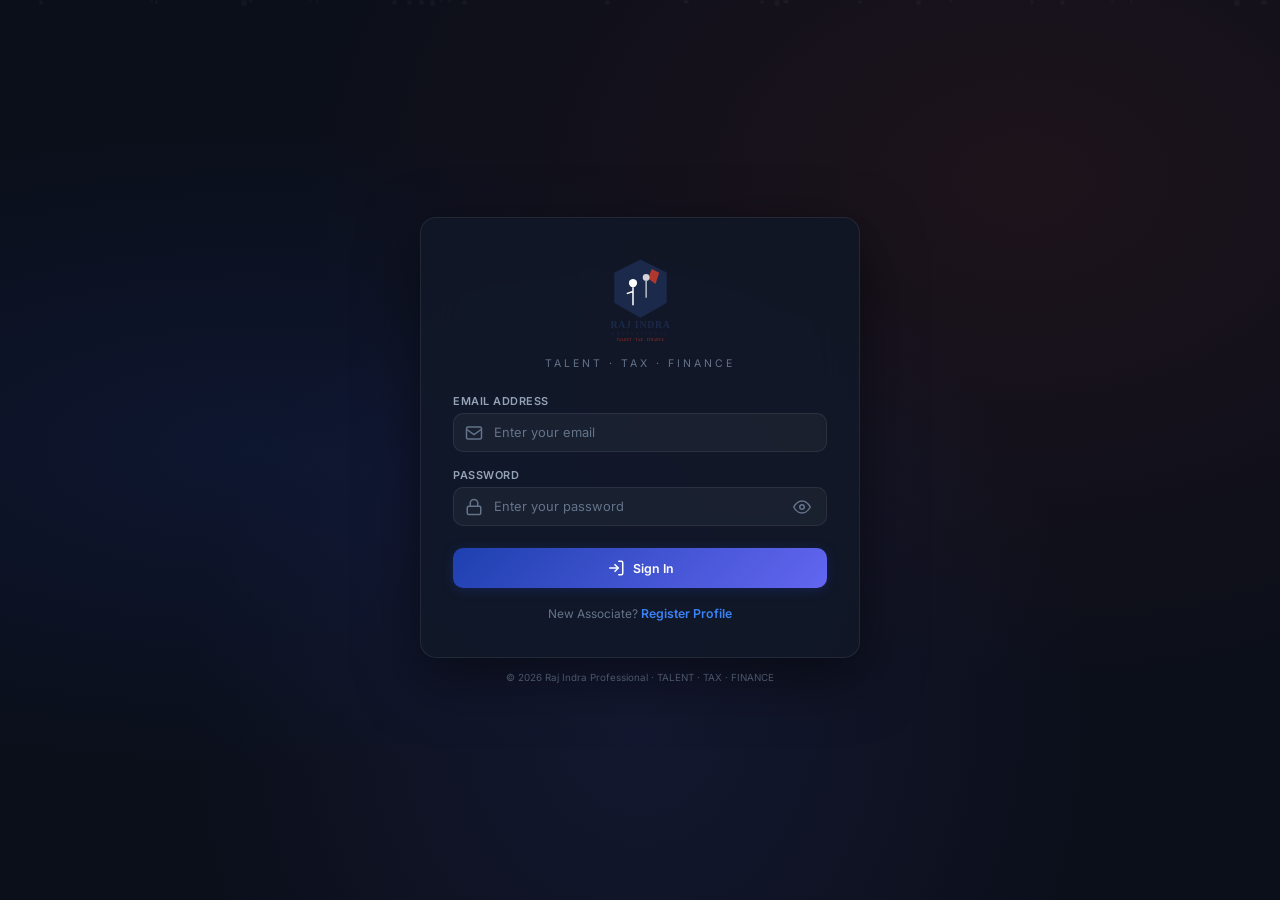
<file: employee.html>
<!DOCTYPE html>
<html lang="en">
<head>
    <meta charset="UTF-8">
    <meta name="viewport" content="width=device-width, initial-scale=1.0, maximum-scale=1.0, user-scalable=no">
    <meta name="theme-color" content="#0B0F1A">
    <meta name="apple-mobile-web-app-capable" content="yes">
    <meta name="apple-mobile-web-app-status-bar-style" content="black-translucent">
    <title>Employee Panel — Raj Indra Professional</title>
    <link rel="stylesheet" href="css/styles.css">
    <link rel="icon" type="image/svg+xml" href="assets/logo.svg">
</head>
<body>
<div class="panel-layout">
    <!-- Sidebar Overlay for mobile -->
    <div class="sidebar-overlay" id="sidebar-overlay" onclick="closeSidebar()"></div>

    <aside class="sidebar" id="sidebar">
        <button class="sidebar-close-btn" onclick="closeSidebar()">×</button>
        <div class="sidebar-header">
            <img src="assets/logo.svg" alt="Logo">
            <div class="brand">Raj Indra<small>Employee Panel</small></div>
        </div>
        <nav class="sidebar-nav"><ul>
            <li><a href="#" class="nav-link active" data-page="dashboard" id="nav-dashboard">
                <svg width="18" height="18" viewBox="0 0 24 24" fill="none" stroke="currentColor" stroke-width="2"><rect x="3" y="3" width="7" height="7" rx="1"/><rect x="14" y="3" width="7" height="7" rx="1"/><rect x="3" y="14" width="7" height="7" rx="1"/><rect x="14" y="14" width="7" height="7" rx="1"/></svg>
                <span>Dashboard</span></a></li>
            <li><a href="#" class="nav-link" data-page="profile" id="nav-profile">
                <svg width="18" height="18" viewBox="0 0 24 24" fill="none" stroke="currentColor" stroke-width="2"><path d="M20 21v-2a4 4 0 0 0-4-4H8a4 4 0 0 0-4 4v2"/><circle cx="12" cy="7" r="4"/></svg>
                <span>My Profile</span></a></li>
            <li><a href="#" class="nav-link" data-page="leads" id="nav-leads">
                <svg width="18" height="18" viewBox="0 0 24 24" fill="none" stroke="currentColor" stroke-width="2"><path d="M22 11.08V12a10 10 0 1 1-5.93-9.14"/><polyline points="22 4 12 14.01 9 11.01"/></svg>
                <span>My Leads</span></a></li>
            <li><a href="#" class="nav-link" data-page="finance" id="nav-finance">
                <svg width="18" height="18" viewBox="0 0 24 24" fill="none" stroke="currentColor" stroke-width="2"><line x1="12" y1="1" x2="12" y2="23"/><path d="M17 5H9.5a3.5 3.5 0 0 0 0 7h5a3.5 3.5 0 0 1 0 7H6"/></svg>
                <span>Financial</span></a></li>
        </ul></nav>
        <div class="sidebar-footer">
            <div class="user-card" onclick="DB.logout();location.href='index.html'">
                <div class="user-avatar" id="emp-avatar">E</div>
                <div class="info"><div class="name" id="emp-name">Employee</div><div class="role" id="emp-desg">Associate</div></div>
                <svg width="16" height="16" viewBox="0 0 24 24" fill="none" stroke="currentColor" stroke-width="2"><path d="M9 21H5a2 2 0 0 1-2-2V5a2 2 0 0 1 2-2h4"/><polyline points="16 17 21 12 16 7"/><line x1="21" y1="12" x2="9" y2="12"/></svg>
            </div>
        </div>
    </aside>

    <main class="main-panel">
        <header class="topbar">
            <div class="topbar-left">
                <button class="menu-btn" onclick="openSidebar()">
                    <svg width="20" height="20" viewBox="0 0 24 24" fill="none" stroke="currentColor" stroke-width="2"><line x1="3" y1="6" x2="21" y2="6"/><line x1="3" y1="12" x2="21" y2="12"/><line x1="3" y1="18" x2="21" y2="18"/></svg>
                </button>
                <h2 style="font-size:1.05rem;font-weight:600" id="topbar-title">Dashboard</h2>
            </div>
            <div class="topbar-right">
                <button class="topbar-btn" onclick="toggleNotifPanel()">
                    <svg width="18" height="18" viewBox="0 0 24 24" fill="none" stroke="currentColor" stroke-width="2"><path d="M18 8A6 6 0 0 0 6 8c0 7-3 9-3 9h18s-3-2-3-9"/><path d="M13.73 21a2 2 0 0 1-3.46 0"/></svg>
                    <span class="notif-dot" id="notif-count" style="display:none">0</span>
                </button>
                <button class="topbar-btn" onclick="DB.logout();location.href='index.html'" title="Logout">
                    <svg width="18" height="18" viewBox="0 0 24 24" fill="none" stroke="currentColor" stroke-width="2"><path d="M9 21H5a2 2 0 0 1-2-2V5a2 2 0 0 1 2-2h4"/><polyline points="16 17 21 12 16 7"/><line x1="21" y1="12" x2="9" y2="12"/></svg>
                </button>
            </div>
        </header>

        <div class="page-content">
            <!-- DASHBOARD -->
            <div class="page-section active" id="sec-dashboard">
                <div class="page-title"><div><h1 id="dash-greeting">Welcome!</h1><p>Your performance overview</p></div></div>
                <div class="metrics-row" id="e-dash-metrics"></div>
                <div style="display:grid;grid-template-columns:1fr 1fr;gap:14px" class="dash-charts-grid">
                    <div class="chart-card"><h3>My Lead Status</h3><div id="e-dash-chart"></div></div>
                    <div class="chart-card"><h3>Recent Activity</h3><div id="e-dash-activity"></div></div>
                </div>
            </div>

            <!-- PROFILE -->
            <div class="page-section" id="sec-profile">
                <div class="page-title"><div><h1>My Profile</h1><p>View and edit your profile (changes need admin approval)</p></div>
                <div class="actions"><button class="btn btn-sm btn-primary" onclick="showMyIdCard()">🪪 View ID Card</button></div></div>

                <!-- Photo Upload Section -->
                <div class="profile-photo-section" id="profile-photo-section">
                    <div class="profile-photo-large" id="profile-photo-large" onclick="document.getElementById('profile-photo-input').click()">
                        <div class="photo-overlay">📷 Change</div>
                    </div>
                    <div class="profile-photo-info">
                        <h3 id="profile-name-display">Employee Name</h3>
                        <div class="emp-id-badge" id="profile-empid-display">
                            <svg viewBox="0 0 24 24" fill="none" stroke="currentColor" stroke-width="2"><rect x="2" y="5" width="20" height="14" rx="2"/><line x1="2" y1="10" x2="22" y2="10"/></svg>
                            <span>RIG-EMP-001</span>
                        </div>
                        <div style="margin-top:10px">
                            <label class="photo-upload-btn">
                                <svg width="14" height="14" viewBox="0 0 24 24" fill="none" stroke="currentColor" stroke-width="2"><path d="M21 15v4a2 2 0 0 1-2 2H5a2 2 0 0 1-2-2v-4"/><polyline points="17 8 12 3 7 8"/><line x1="12" y1="3" x2="12" y2="15"/></svg>
                                Upload Photo for ID Card
                                <input type="file" id="profile-photo-input" accept="image/*" capture="user" onchange="handleProfilePhoto(this)">
                            </label>
                        </div>
                        <p style="font-size:0.72rem; color:var(--text-muted); margin-top:6px;">This photo will appear on your ID card</p>
                    </div>
                </div>

                <div class="card" style="max-width:700px">
                    <form id="profile-form" onsubmit="saveProfile(event)">
                        <div class="form-row"><div class="form-group"><label>Full Name</label><input class="form-input" id="p-name"></div>
                        <div class="form-group"><label>Employee ID</label><input class="form-input" id="p-empid" disabled></div></div>
                        <div class="form-row"><div class="form-group"><label>Email</label><input class="form-input" id="p-email" disabled></div>
                        <div class="form-group"><label>Phone</label><input class="form-input" id="p-phone" inputmode="tel"></div></div>
                        <div class="form-row"><div class="form-group"><label>Designation</label><input class="form-input" id="p-desg"></div>
                        <div class="form-group"><label>Department</label><input class="form-input" id="p-dept"></div></div>
                        <div class="form-group"><label>Address</label><input class="form-input" id="p-addr"></div>
                        <div class="form-row"><div class="form-group"><label>Aadhar</label><input class="form-input" id="p-aadhar" inputmode="numeric"></div>
                        <div class="form-group"><label>PAN</label><input class="form-input" id="p-pan"></div></div>
                        <div class="form-row"><div class="form-group"><label>Bank Name</label><input class="form-input" id="p-bank"></div>
                        <div class="form-group"><label>Account No</label><input class="form-input" id="p-acc" inputmode="numeric"></div></div>
                        <div class="form-group"><label>IFSC Code</label><input class="form-input" id="p-ifsc"></div>
                        <div style="margin-top:16px;display:flex;gap:8px;flex-wrap:wrap">
                            <button type="submit" class="btn btn-primary">Save Changes (Needs Approval)</button>
                        </div>
                    </form>
                </div>
            </div>

            <!-- LEADS -->
            <div class="page-section" id="sec-leads">
                <div class="page-title"><div><h1>My Leads</h1><p>Leads assigned to you. Update status as work progresses.</p></div>
                <div class="actions"><button class="btn btn-sm btn-primary" onclick="openAddLeadModal()">+ Add Lead</button></div></div>
                <div class="tab-group" id="lead-tabs">
                    <button class="tab-btn active" data-f="all" onclick="setLeadTab(this)">All</button>
                    <button class="tab-btn" data-f="pending" onclick="setLeadTab(this)">Pending</button>
                    <button class="tab-btn" data-f="in-progress" onclick="setLeadTab(this)">In Progress</button>
                    <button class="tab-btn" data-f="successful" onclick="setLeadTab(this)">Successful</button>
                    <button class="tab-btn" data-f="denied" onclick="setLeadTab(this)">Denied</button>
                </div>
                <div class="table-card"><div style="overflow-x:auto"><table class="data-table"><thead><tr><th>Client</th><th>Service</th><th>Payout (₹)</th><th>Status</th><th>Date</th><th>Actions</th></tr></thead><tbody id="e-lead-tbody"></tbody></table></div></div>
            </div>

            <!-- FINANCE -->
            <div class="page-section" id="sec-finance">
                <div class="page-title"><div><h1>My Financials</h1><p>Your live income and invoices</p></div>
                <div class="actions"><button class="btn btn-sm btn-primary" onclick="openPayoutInvoiceModal()">📄 Request Invoice</button></div></div>
                <div class="metrics-row" id="e-fin-metrics"></div>
                <div class="table-card">
                    <div class="table-toolbar"><div class="left"><h3 style="font-size:0.95rem">My Invoices</h3></div>
                    <div class="right"><button class="btn btn-sm btn-outline" onclick="exportMyData()">⬇ Export Data</button></div></div>
                    <div style="overflow-x:auto"><table class="data-table"><thead><tr><th>Invoice #</th><th>Service</th><th>Amount (₹)</th><th>Date</th><th>Status</th><th>Actions</th></tr></thead><tbody id="e-inv-tbody"></tbody></table></div>
                </div>
            </div>
        </div>
    </main>
</div>

<!-- Notification Panel -->
<div class="notif-panel" id="notif-panel">
    <div class="notif-panel-header"><h3>Notifications</h3><button class="modal-close" onclick="toggleNotifPanel()">×</button></div>
    <div class="notif-list" id="notif-list"></div>
</div>

<!-- Modal -->
<div class="modal-overlay" id="modal-overlay">
    <div class="modal" id="modal">
        <div class="modal-header"><h2 id="modal-title">Title</h2><button class="modal-close" onclick="closeModal()">×</button></div>
        <div class="modal-body" id="modal-body"></div>
        <div class="modal-footer" id="modal-footer"></div>
    </div>
</div>
<div class="toast-container" id="toast-container"></div>

<script src="js/database.js"></script>
<script>
// ===== AUTH =====
var session = DB.getSession();
if (!session || session.role !== 'employee') { location.href = 'index.html'; }
var empUser = session.user;
document.getElementById('emp-name').textContent = empUser.name;
document.getElementById('emp-desg').textContent = empUser.designation || 'Associate';

// Set avatar - photo or initials
var initials = empUser.name.split(' ').map(function(n){return n[0]}).join('');
if (empUser.photo) {
    document.getElementById('emp-avatar').innerHTML = '<img src="' + empUser.photo + '" alt="">';
} else {
    document.getElementById('emp-avatar').textContent = initials;
}

// ===== SIDEBAR =====
function openSidebar() {
    document.getElementById('sidebar').classList.add('open');
    document.getElementById('sidebar-overlay').classList.add('active');
}
function closeSidebar() {
    document.getElementById('sidebar').classList.remove('open');
    document.getElementById('sidebar-overlay').classList.remove('active');
}

// ===== NAV =====
document.querySelectorAll('.nav-link').forEach(function(l) {
    l.addEventListener('click', function(e) {
        e.preventDefault();
        var page = l.dataset.page;
        document.querySelectorAll('.nav-link').forEach(function(n){n.classList.remove('active')});
        l.classList.add('active');
        document.querySelectorAll('.page-section').forEach(function(s){s.classList.remove('active')});
        document.getElementById('sec-' + page).classList.add('active');
        document.getElementById('topbar-title').textContent = l.querySelector('span').textContent;
        closeSidebar();
        refreshPage(page);
    });
});

function refreshPage(page) {
    empUser = DB.getById(DB.USERS, empUser.id); // refresh
    if (page==='dashboard') renderDashboard();
    if (page==='profile') renderProfile();
    if (page==='leads') renderLeads();
    if (page==='finance') renderFinance();
}

// ===== DASHBOARD =====
function renderDashboard() {
    var fin = DB.getFinancials(empUser.id);
    document.getElementById('dash-greeting').textContent = 'Welcome, ' + empUser.name.split(' ')[0] + '!';
    document.getElementById('e-dash-metrics').innerHTML =
        '<div class="metric-card"><div class="label">Total Leads</div><div class="value">' + fin.totalLeads + '</div></div>' +
        '<div class="metric-card"><div class="label">Successful</div><div class="value" style="color:#10B981">' + fin.successful + '</div></div>' +
        '<div class="metric-card"><div class="label">My Earnings</div><div class="value" style="color:#F59E0B">₹' + fin.totalPayout.toLocaleString() + '</div></div>' +
        '<div class="metric-card"><div class="label">Pending</div><div class="value" style="color:#3B82F6">' + fin.pending + '</div></div>';

    var statuses = [{n:'Pending',c:fin.pending,cl:'#3B82F6'},{n:'In Progress',c:fin.inProgress,cl:'#F59E0B'},{n:'Successful',c:fin.successful,cl:'#10B981'},{n:'Denied',c:fin.denied,cl:'#EF4444'}];
    var maxC = Math.max.apply(null, statuses.map(function(s){return s.c}).concat([1]));
    document.getElementById('e-dash-chart').innerHTML = statuses.map(function(s) {
        return '<div class="bar-chart-row"><div class="label">' + s.n + '</div><div class="track"><div class="fill" style="width:' + (s.c/maxC*100) + '%;background:' + s.cl + '"></div></div><div class="val">' + s.c + '</div></div>';
    }).join('');

    var notifs = DB.getNotifications(empUser.id).slice(0,5);
    document.getElementById('e-dash-activity').innerHTML = notifs.length ? notifs.map(function(n) {
        return '<div style="padding:8px 0;border-bottom:1px solid var(--border);font-size:0.82rem"><div>' + n.message + '</div><div style="font-size:0.7rem;color:var(--text-muted);margin-top:3px">' + timeAgo(n.createdAt) + '</div></div>';
    }).join('') : '<div class="empty-state"><h3>No recent activity</h3></div>';
    updateNotifBadge();
}

// ===== PROFILE =====
function renderProfile() {
    empUser = DB.getById(DB.USERS, empUser.id);
    var initials = empUser.name.split(' ').map(function(n){return n[0]}).join('');

    // Photo section
    var photoEl = document.getElementById('profile-photo-large');
    if (empUser.photo) {
        photoEl.innerHTML = '<img src="' + empUser.photo + '" alt="Photo"><div class="photo-overlay">📷 Change</div>';
    } else {
        photoEl.innerHTML = initials + '<div class="photo-overlay">📷 Upload</div>';
    }

    document.getElementById('profile-name-display').textContent = empUser.name;
    document.getElementById('profile-empid-display').querySelector('span').textContent = empUser.employeeId;

    document.getElementById('p-name').value = empUser.name;
    document.getElementById('p-empid').value = empUser.employeeId;
    document.getElementById('p-email').value = empUser.email;
    document.getElementById('p-phone').value = empUser.phone||'';
    document.getElementById('p-desg').value = empUser.designation||'';
    document.getElementById('p-dept').value = empUser.department||'';
    document.getElementById('p-addr').value = empUser.address||'';
    document.getElementById('p-aadhar').value = empUser.aadhar||'';
    document.getElementById('p-pan').value = empUser.pan||'';
    document.getElementById('p-bank').value = empUser.bankName||'';
    document.getElementById('p-acc').value = empUser.bankAccount||'';
    document.getElementById('p-ifsc').value = empUser.ifsc||'';
}

// Handle profile photo upload
async function handleProfilePhoto(input) {
    var file = input.files[0];
    if (!file) return;

    if (file.size > 5 * 1024 * 1024) {
        showToast('Photo size must be less than 5MB', 'error');
        return;
    }

    try {
        var compressed = await DB.processPhoto(file);
        // Save photo directly (no approval needed for photo)
        DB.update(DB.USERS, empUser.id, { photo: compressed });
        empUser = DB.getById(DB.USERS, empUser.id);

        // Update photo preview
        var photoEl = document.getElementById('profile-photo-large');
        photoEl.innerHTML = '<img src="' + compressed + '" alt="Photo"><div class="photo-overlay">📷 Change</div>';

        // Update sidebar avatar
        document.getElementById('emp-avatar').innerHTML = '<img src="' + compressed + '" alt="">';

        showToast('Photo updated! It will appear on your ID card.', 'success');
    } catch (err) {
        showToast('Failed to process photo. Try again.', 'error');
    }
}

function saveProfile(e) {
    e.preventDefault();
    var updates = { name:document.getElementById('p-name').value.trim(), phone:document.getElementById('p-phone').value,
        designation:document.getElementById('p-desg').value, department:document.getElementById('p-dept').value,
        address:document.getElementById('p-addr').value, aadhar:document.getElementById('p-aadhar').value, pan:document.getElementById('p-pan').value,
        bankName:document.getElementById('p-bank').value, bankAccount:document.getElementById('p-acc').value, ifsc:document.getElementById('p-ifsc').value };

    var approvalId = DB.nextId('approval');
    DB.add(DB.APPROVALS, { id:approvalId, type:'profile_update', requestedBy:empUser.id, requestedByName:empUser.name,
        description:'Profile update request from ' + empUser.name, data:{updates:updates}, status:'pending', createdAt:new Date().toISOString() });
    DB.addNotification('USR001', empUser.name + ' requested a profile update', 'profile');
    DB.simulateEmail('USR001', 'Profile Update Request: ' + empUser.name, empUser.name + ' has requested a profile update. Please review in the approvals section.');
    showToast('Profile update sent for admin approval','success');
}

function showMyIdCard() {
    empUser = DB.getById(DB.USERS, empUser.id);
    var initials = empUser.name.split(' ').map(function(n){return n[0]}).join('');
    var photoHtml = empUser.photo
        ? '<img src="' + empUser.photo + '" alt="Photo">'
        : initials;

    document.getElementById('modal-title').textContent = 'My ID Card';
    document.getElementById('modal-body').innerHTML =
        '<div id="id-card-print" class="id-card" style="margin:0 auto">' +
            '<div class="id-card-header"><img src="assets/logo.svg" alt="Logo" style="filter:brightness(10)"><div><div class="title">Raj Indra Professional</div><div class="sub">Talent · Tax · Finance</div></div></div>' +
            '<div class="id-card-body">' +
                '<div class="id-card-photo">' + photoHtml + '</div>' +
                '<div class="id-card-info">' +
                    '<div class="emp-name">' + empUser.name + '</div><div class="emp-id">' + empUser.employeeId + '</div>' +
                    '<div class="field"><div class="field-label">Designation</div><div class="field-value">' + (empUser.designation||'—') + '</div></div>' +
                    '<div class="field"><div class="field-label">Department</div><div class="field-value">' + (empUser.department||'—') + '</div></div>' +
                    '<div class="field"><div class="field-label">Phone</div><div class="field-value">' + (empUser.phone||'—') + '</div></div>' +
                '</div>' +
            '</div>' +
            '<div class="id-card-footer">Raj Indra Professional · This card is property of Raj Indra Group</div>' +
        '</div>';

    if (!empUser.photo) {
        document.getElementById('modal-body').innerHTML +=
            '<p style="text-align:center;margin-top:14px;font-size:0.8rem;color:var(--warning)">⚠️ Photo not uploaded yet. Go to Profile to upload your photo for the ID Card.</p>';
    }

    document.getElementById('modal-footer').innerHTML = '<button class="btn btn-secondary" onclick="closeModal()">Close</button><button class="btn btn-primary" onclick="printEl(\'id-card-print\')">🖨️ Print</button>';
    openModal();
}

// ===== LEADS =====
var leadFilter = 'all';
function setLeadTab(btn) {
    document.querySelectorAll('#lead-tabs .tab-btn').forEach(function(b){b.classList.remove('active')});
    btn.classList.add('active'); leadFilter = btn.dataset.f; renderLeads();
}

function renderLeads() {
    var leads = DB.getAll(DB.LEADS).filter(function(l) { return l.assignedTo === empUser.id; });
    if (leadFilter !== 'all') leads = leads.filter(function(l) { return l.status === leadFilter; });
    leads.sort(function(a,b) { return new Date(b.createdAt) - new Date(a.createdAt); });

    var badgeMap = {pending:'badge-warning','in-progress':'badge-info',successful:'badge-success',denied:'badge-danger'};
    document.getElementById('e-lead-tbody').innerHTML = leads.length ? leads.map(function(l) {
        return '<tr>' +
            '<td><strong>' + l.clientName + '</strong><br><span style="font-size:0.73rem;color:var(--text-muted)">' + (l.clientEmail||l.clientPhone||'') + '</span></td>' +
            '<td>' + l.service + '</td><td style="color:var(--success)">₹' + l.payout.toLocaleString() + '</td>' +
            '<td><span class="badge ' + (badgeMap[l.status]||'badge-muted') + '">' + l.status + '</span></td>' +
            '<td style="font-size:0.78rem;color:var(--text-muted)">' + new Date(l.createdAt).toLocaleDateString() + '</td>' +
            '<td><div class="action-btns">' +
                '<button class="action-btn" title="Mark Successful" onclick="updateLeadSt(\'' + l.id + '\',\'successful\')">✅</button>' +
                '<button class="action-btn" title="Mark Denied" onclick="updateLeadSt(\'' + l.id + '\',\'denied\')">❌</button>' +
                '<button class="action-btn" title="In Progress" onclick="updateLeadSt(\'' + l.id + '\',\'in-progress\')">🔄</button>' +
            '</div></td></tr>';
    }).join('') : '<tr><td colspan="6" class="empty-state">No leads assigned</td></tr>';
}

function updateLeadSt(leadId, status) {
    var result = DB.updateLeadStatus(leadId, status, empUser.id);
    showToast(result.message, result.pending ? 'info' : 'success');
    renderLeads();
}

function openAddLeadModal() {
    document.getElementById('modal-title').textContent = 'Add New Lead';
    document.getElementById('modal-body').innerHTML =
        '<p style="font-size:0.82rem;color:var(--warning);margin-bottom:14px">⚠️ This lead will be sent for admin approval</p>' +
        '<div class="form-row"><div class="form-group"><label>Client Name *</label><input class="form-input" id="f-el-client"></div>' +
        '<div class="form-group"><label>Client Phone</label><input class="form-input" id="f-el-phone" inputmode="tel"></div></div>' +
        '<div class="form-row"><div class="form-group"><label>Client Email</label><input class="form-input" id="f-el-email" type="email"></div>' +
        '<div class="form-group"><label>Service *</label><select class="form-select" id="f-el-service">' +
            '<option value="">Select</option><option>ITR Filing</option><option>GST Registration</option><option>GST Return</option><option>Company Registration</option><option>Trademark</option><option>Payroll Management</option><option>Accounting</option><option>Recruitment</option><option>Staffing</option><option>Other</option>' +
        '</select></div></div>' +
        '<div class="form-group"><label>Expected Payout (₹)</label><input type="number" class="form-input" id="f-el-payout" inputmode="numeric"></div>' +
        '<div class="form-group"><label>Notes</label><input class="form-input" id="f-el-notes"></div>';
    document.getElementById('modal-footer').innerHTML = '<button class="btn btn-secondary" onclick="closeModal()">Cancel</button><button class="btn btn-primary" onclick="saveNewLead()">Submit for Approval</button>';
    openModal();
}

function saveNewLead() {
    var clientName = document.getElementById('f-el-client').value.trim();
    var service = document.getElementById('f-el-service').value;
    if (!clientName || !service) { showToast('Client name & service required','error'); return; }
    DB.createLead({ clientName:clientName, clientPhone:document.getElementById('f-el-phone').value, clientEmail:document.getElementById('f-el-email').value,
        service:service, charges:0, payout:document.getElementById('f-el-payout').value||0,
        assignedTo:empUser.id, assignedToName:empUser.name, notes:document.getElementById('f-el-notes').value, createdBy:empUser.id });
    closeModal(); renderLeads(); showToast('Lead submitted for admin approval','success');
}

// ===== FINANCE =====
function renderFinance() {
    var fin = DB.getFinancials(empUser.id);
    var invoices = DB.getAll(DB.INVOICES).filter(function(i) { return i.employeeId === empUser.id || i.employeeName === empUser.name; });
    var totalPaid = invoices.filter(function(i){return i.status==='paid'||i.status==='approved'}).reduce(function(s,i){return s+i.totalAmount},0);

    document.getElementById('e-fin-metrics').innerHTML =
        '<div class="metric-card"><div class="label">Total Earnings</div><div class="value" style="color:#10B981">₹' + fin.totalPayout.toLocaleString() + '</div><div class="sub">From ' + fin.successful + ' successful leads</div></div>' +
        '<div class="metric-card"><div class="label">Pending Earnings</div><div class="value" style="color:#F59E0B">₹' + DB.getAll(DB.LEADS).filter(function(l){return l.assignedTo===empUser.id&&(l.status==='pending'||l.status==='in-progress')}).reduce(function(s,l){return s+l.payout},0).toLocaleString() + '</div></div>' +
        '<div class="metric-card"><div class="label">Invoiced</div><div class="value">₹' + totalPaid.toLocaleString() + '</div><div class="sub">' + invoices.length + ' invoices</div></div>';

    var badgeMap = {pending:'badge-warning',approved:'badge-success',paid:'badge-success'};
    document.getElementById('e-inv-tbody').innerHTML = invoices.length ? invoices.map(function(inv) {
        return '<tr>' +
            '<td style="font-family:monospace">' + inv.invoiceNumber + '</td><td>' + (inv.service||'—') + '</td>' +
            '<td><strong>₹' + inv.totalAmount.toLocaleString() + '</strong></td><td>' + inv.date + '</td>' +
            '<td><span class="badge ' + (badgeMap[inv.status]||'badge-muted') + '">' + inv.status + '</span></td>' +
            '<td><button class="action-btn" onclick="showInvoice(\'' + inv.id + '\')">📄</button></td>' +
        '</tr>';
    }).join('') : '<tr><td colspan="6" class="empty-state">No invoices yet</td></tr>';
}

function openPayoutInvoiceModal() {
    var fin = DB.getFinancials(empUser.id);
    document.getElementById('modal-title').textContent = 'Request Payout Invoice';
    document.getElementById('modal-body').innerHTML =
        '<p style="font-size:0.82rem;color:var(--warning);margin-bottom:14px">⚠️ Invoice will be sent for admin approval</p>' +
        '<div class="form-group"><label>Service Description</label><input class="form-input" id="f-pi-service" value="Payout for successful leads"></div>' +
        '<div class="form-group"><label>Amount (₹)</label><input type="number" class="form-input" id="f-pi-amount" value="' + fin.totalPayout + '" inputmode="numeric"></div>' +
        '<div class="form-group"><label>Notes</label><input class="form-input" id="f-pi-notes" placeholder="Any additional notes"></div>';
    document.getElementById('modal-footer').innerHTML = '<button class="btn btn-secondary" onclick="closeModal()">Cancel</button><button class="btn btn-primary" onclick="submitPayoutInvoice()">Submit Invoice</button>';
    openModal();
}

function submitPayoutInvoice() {
    var amt = parseFloat(document.getElementById('f-pi-amount').value)||0;
    if (!amt) { showToast('Enter amount','error'); return; }
    DB.createInvoice({ type:'payout', employeeName:empUser.name, employeeId:empUser.id, service:document.getElementById('f-pi-service').value,
        amount:amt, totalAmount:amt, to:'Raj Indra Group', notes:document.getElementById('f-pi-notes').value, createdBy:empUser.id, date:new Date().toISOString().split('T')[0] });
    closeModal(); renderFinance(); showToast('Invoice submitted for approval','success');
}

function showInvoice(invId) {
    var inv = DB.getById(DB.INVOICES, invId);
    if (!inv) return;
    document.getElementById('modal-title').textContent = inv.invoiceNumber;
    document.getElementById('modal-body').innerHTML =
        '<div class="invoice-preview" id="invoice-print">' +
            '<div class="invoice-header"><div><img src="assets/logo.svg" alt="Logo" style="height:40px"><p style="font-size:9px;color:#9CA3AF;margin-top:4px">WorkForce · Taxation · Financial Services</p></div>' +
            '<div style="text-align:right"><div class="inv-num">' + inv.invoiceNumber + '</div><div class="inv-date">Date: ' + inv.date + '</div></div></div>' +
            '<div class="invoice-parties"><div><h4>From</h4><p><strong>' + (inv.type==='payout'?empUser.name:'Raj Indra Professional') + '</strong></p></div>' +
            '<div><h4>To</h4><p><strong>' + (inv.type==='payout'?'Raj Indra Group':inv.clientName||'—') + '</strong></p></div></div>' +
            '<table class="invoice-table"><thead><tr><th>Description</th><th>Amount</th></tr></thead><tbody>' +
            '<tr><td>' + (inv.service||'Service') + '</td><td>₹' + inv.amount.toLocaleString() + '</td></tr></tbody></table>' +
            '<div class="invoice-totals"><table><tr class="total-row"><td>Total</td><td>₹' + inv.totalAmount.toLocaleString() + '</td></tr></table></div>' +
            '<div class="invoice-footer">Raj Indra Professional · TALENT · TAX · FINANCE</div>' +
        '</div>';
    document.getElementById('modal-footer').innerHTML = '<button class="btn btn-secondary" onclick="closeModal()">Close</button><button class="btn btn-primary" onclick="printEl(\'invoice-print\')">🖨️ Print</button>';
    openModal();
}

function exportMyData() {
    var leads = DB.getAll(DB.LEADS).filter(function(l){return l.assignedTo===empUser.id});
    if (!leads.length) { showToast('No data to export','info'); return; }
    var headers = ['Client','Service','Charges','Payout','Status','Date'];
    var csv = [headers.join(',')].concat(leads.map(function(l){return '"'+l.clientName+'","'+l.service+'",'+l.charges+','+l.payout+',"'+l.status+'","'+l.createdAt+'"'})).join('\n');
    var blob = new Blob([csv],{type:'text/csv'}); var a = document.createElement('a'); a.href = URL.createObjectURL(blob); a.download = 'my_leads_' + empUser.employeeId + '.csv'; a.click();
    showToast('Data exported','success');
}

// ===== HELPERS =====
function openModal() { document.getElementById('modal-overlay').classList.add('active'); }
function closeModal() { document.getElementById('modal-overlay').classList.remove('active'); }
document.getElementById('modal-overlay').addEventListener('click', function(e) { if(e.target.id==='modal-overlay') closeModal(); });
document.addEventListener('keydown', function(e) { if(e.key==='Escape') closeModal(); });

function printEl(elId) {
    var el = document.getElementById(elId);
    var w = window.open('','','width=600,height=500');
    w.document.write('<html><head><link rel="stylesheet" href="css/styles.css"><style>body{display:flex;justify-content:center;padding:30px;background:white}</style></head><body>' + el.outerHTML + '</body></html>');
    w.document.close(); setTimeout(function(){w.print()},500);
}

function toggleNotifPanel() { document.getElementById('notif-panel').classList.toggle('open'); renderNotifications(); }

function renderNotifications() {
    var notifs = DB.getNotifications(empUser.id);
    document.getElementById('notif-list').innerHTML = notifs.length ? notifs.map(function(n) {
        return '<div class="notif-item ' + (n.read?'':'unread') + '" onclick="DB.markNotificationRead(\'' + n.id + '\');renderNotifications();updateNotifBadge()">' +
            '<div>' + n.message + '</div><div class="time">' + timeAgo(n.createdAt) + '</div></div>';
    }).join('') : '<div class="empty-state" style="padding:40px"><h3>No notifications</h3></div>';
    updateNotifBadge();
}

function updateNotifBadge() {
    var count = DB.getUnreadCount(empUser.id);
    var el = document.getElementById('notif-count');
    el.textContent = count; el.style.display = count > 0 ? '' : 'none';
}

function showToast(msg, type) {
    type = type || 'info';
    var c = document.getElementById('toast-container');
    var t = document.createElement('div'); t.className='toast ' + type;
    t.innerHTML = '<div class="toast-icon">' + ({success:'✓',error:'✕',info:'ℹ'}[type]) + '</div><span>' + msg + '</span>';
    c.appendChild(t); setTimeout(function(){t.remove()},3000);
}

function timeAgo(d) {
    var s = Math.floor((Date.now()-new Date(d))/1000);
    if(s<60) return 'Just now'; if(s<3600) return Math.floor(s/60)+'m ago';
    if(s<86400) return Math.floor(s/3600)+'h ago'; return Math.floor(s/86400)+'d ago';
}

// INIT
renderDashboard();
</script>
</body>
</html>
</file>
<file: css/styles.css>
/* ========================================
   Raj Indra Group — Shared Styles v2.0
   Mobile-First, Cross-Browser Compatible
   ======================================== */
@import url('https://fonts.googleapis.com/css2?family=Inter:wght@300;400;500;600;700;800;900&family=Playfair+Display:wght@400;600;700&display=swap');

:root {
    --bg-dark: #0B0F1A;
    --bg-panel: #111827;
    --bg-card: #1A2236;
    --bg-card-hover: #1F2A42;
    --bg-glass: rgba(255,255,255,0.04);
    --bg-glass-2: rgba(255,255,255,0.07);
    --border: rgba(255,255,255,0.08);
    --border-light: rgba(255,255,255,0.12);
    --border-active: rgba(30,64,175,0.5);
    --text-primary: #F1F5F9;
    --text-secondary: #94A3B8;
    --text-muted: #64748B;
    --brand-navy: #1B2A4A;
    --brand-red: #C0392B;
    --brand-red-light: #E74C3C;
    --accent-blue: #3B82F6;
    --accent-indigo: #6366F1;
    --accent-gradient: linear-gradient(135deg, #1E40AF, #6366F1);
    --accent-gradient-2: linear-gradient(135deg, #C0392B, #E74C3C);
    --success: #10B981;
    --warning: #F59E0B;
    --danger: #EF4444;
    --info: #3B82F6;
    --sidebar-w: 260px;
    --topbar-h: 60px;
    --radius: 10px;
    --radius-sm: 6px;
    --radius-lg: 16px;
    --shadow: 0 4px 24px rgba(0,0,0,0.3);
    --transition: 0.2s ease;
}

*, *::before, *::after { margin:0; padding:0; box-sizing:border-box; }
html { font-size:14px; scroll-behavior:smooth; -webkit-text-size-adjust:100%; }
body {
    font-family:'Inter',-apple-system,BlinkMacSystemFont,'Segoe UI',Roboto,Oxygen,Ubuntu,sans-serif;
    background:var(--bg-dark);
    color:var(--text-primary);
    -webkit-font-smoothing:antialiased;
    -moz-osx-font-smoothing:grayscale;
    overflow-x:hidden;
    min-height:100vh;
    min-height:100dvh; /* Dynamic viewport height for mobile */
}

/* Scrollbar styling with cross-browser support */
::-webkit-scrollbar { width:5px; height:5px; }
::-webkit-scrollbar-track { background:transparent; }
::-webkit-scrollbar-thumb { background:rgba(255,255,255,0.1); border-radius:3px; }
::-webkit-scrollbar-thumb:hover { background:rgba(255,255,255,0.2); }
* { scrollbar-width:thin; scrollbar-color:rgba(255,255,255,0.1) transparent; }

/* ============ LOGIN PAGE ============ */
.login-page {
    min-height:100vh;
    min-height:100dvh;
    display:flex;
    display:-webkit-flex;
    align-items:center;
    -webkit-align-items:center;
    justify-content:center;
    -webkit-justify-content:center;
    position:relative;
    overflow:hidden;
    overflow-y:auto;
    background:#0B0F1A;
}

.login-bg {
    position:absolute; inset:0;
    background: radial-gradient(ellipse at 20% 50%, rgba(30,64,175,0.15) 0%, transparent 50%),
                radial-gradient(ellipse at 80% 20%, rgba(192,57,43,0.1) 0%, transparent 50%),
                radial-gradient(ellipse at 50% 80%, rgba(99,102,241,0.1) 0%, transparent 50%);
}

.particles { position:absolute; inset:0; overflow:hidden; }
.particle {
    position:absolute;
    border-radius:50%;
    background:rgba(255,255,255,0.03);
    -webkit-animation: floatParticle linear infinite;
    animation: floatParticle linear infinite;
}
@-webkit-keyframes floatParticle {
    0% { -webkit-transform:translateY(100vh) rotate(0deg); opacity:0; }
    10% { opacity:1; }
    90% { opacity:1; }
    100% { -webkit-transform:translateY(-100px) rotate(360deg); opacity:0; }
}
@keyframes floatParticle {
    0% { transform:translateY(100vh) rotate(0deg); opacity:0; }
    10% { opacity:1; }
    90% { opacity:1; }
    100% { transform:translateY(-100px) rotate(360deg); opacity:0; }
}

.login-container {
    position:relative;
    z-index:10;
    width:440px;
    max-width:95vw;
    padding:20px 0;
}

.login-card {
    background:rgba(17,24,39,0.85);
    border:1px solid var(--border);
    border-radius:var(--radius-lg);
    padding:36px 32px;
    -webkit-backdrop-filter:blur(20px);
    backdrop-filter:blur(20px);
    box-shadow:0 20px 60px rgba(0,0,0,0.5);
    -webkit-animation:slideUp 0.6s cubic-bezier(0.4,0,0.2,1);
    animation:slideUp 0.6s cubic-bezier(0.4,0,0.2,1);
}

@-webkit-keyframes slideUp {
    from { opacity:0; -webkit-transform:translateY(30px); }
    to { opacity:1; -webkit-transform:translateY(0); }
}
@keyframes slideUp {
    from { opacity:0; transform:translateY(30px); }
    to { opacity:1; transform:translateY(0); }
}

.login-logo {
    text-align:center;
    margin-bottom:24px;
}

.login-logo img {
    height:90px;
    margin-bottom:6px;
    max-width:100%;
}

.login-logo h1 {
    font-family:'Playfair Display',Georgia,serif;
    font-size:1.5rem;
    color:var(--text-primary);
    letter-spacing:2px;
}

.login-logo p {
    font-size:0.75rem;
    color:var(--text-muted);
    letter-spacing:3px;
    text-transform:uppercase;
}

.form-group {
    margin-bottom:16px;
    position:relative;
}

.form-group label {
    display:block;
    font-size:0.78rem;
    font-weight:600;
    color:var(--text-secondary);
    margin-bottom:5px;
    text-transform:uppercase;
    letter-spacing:0.5px;
}

.input-wrapper {
    position:relative;
    display:-webkit-flex;
    display:flex;
    align-items:center;
    -webkit-align-items:center;
}

.form-input {
    width:100%;
    padding:11px 14px;
    background:var(--bg-glass);
    border:1px solid var(--border);
    border-radius:var(--radius);
    color:var(--text-primary);
    font-family:inherit;
    font-size:0.92rem;
    -webkit-transition:all var(--transition);
    transition:all var(--transition);
    -webkit-appearance:none;
    appearance:none;
}

.form-input:focus {
    outline:none;
    border-color:var(--border-active);
    box-shadow:0 0 0 3px rgba(30,64,175,0.15);
    background:var(--bg-glass-2);
}

.form-input::placeholder { color:var(--text-muted); }
/* Fix for some old browsers */
.form-input::-webkit-input-placeholder { color:var(--text-muted); }
.form-input::-moz-placeholder { color:var(--text-muted); }
.form-input:-ms-input-placeholder { color:var(--text-muted); }

.form-input-icon {
    position:absolute;
    left:12px;
    color:var(--text-muted);
    pointer-events:none;
}

.form-input.has-icon { padding-left:40px; }

.eye-toggle {
    position:absolute;
    right:12px;
    background:none;
    border:none;
    color:var(--text-muted);
    cursor:pointer;
    padding:4px;
    display:-webkit-flex;
    display:flex;
    -webkit-transition:color var(--transition);
    transition:color var(--transition);
}

.eye-toggle:hover { color:var(--text-primary); }

.btn {
    display:-webkit-inline-flex;
    display:inline-flex;
    align-items:center;
    -webkit-align-items:center;
    justify-content:center;
    -webkit-justify-content:center;
    gap:8px;
    padding:11px 22px;
    border:none;
    border-radius:var(--radius);
    font-family:inherit;
    font-weight:600;
    font-size:0.88rem;
    cursor:pointer;
    -webkit-transition:all var(--transition);
    transition:all var(--transition);
    white-space:nowrap;
    -webkit-tap-highlight-color:transparent;
    touch-action:manipulation;
}

.btn-primary {
    background:var(--accent-gradient);
    color:white;
    box-shadow:0 2px 12px rgba(30,64,175,0.3);
}
.btn-primary:hover {
    -webkit-transform:translateY(-1px);
    transform:translateY(-1px);
    box-shadow:0 4px 20px rgba(30,64,175,0.4);
}
.btn-primary:active { transform:translateY(0); }

.btn-brand {
    background:var(--accent-gradient-2);
    color:white;
    box-shadow:0 2px 12px rgba(192,57,43,0.3);
}
.btn-brand:hover {
    -webkit-transform:translateY(-1px);
    transform:translateY(-1px);
    box-shadow:0 4px 20px rgba(192,57,43,0.4);
}

.btn-secondary {
    background:var(--bg-glass-2);
    color:var(--text-primary);
    border:1px solid var(--border);
}
.btn-secondary:hover { background:rgba(255,255,255,0.1); border-color:var(--border-light); }

.btn-sm { padding:7px 14px; font-size:0.8rem; }
.btn-full { width:100%; }

.btn-success { background:#059669; color:white; }
.btn-success:hover { background:#047857; }
.btn-danger { background:#DC2626; color:white; }
.btn-danger:hover { background:#B91C1C; }
.btn-warning { background:#D97706; color:white; }
.btn-warning:hover { background:#B45309; }
.btn-outline {
    background:transparent;
    border:1px solid var(--border-light);
    color:var(--text-secondary);
}
.btn-outline:hover { background:var(--bg-glass); color:var(--text-primary); }

.login-footer {
    text-align:center;
    margin-top:18px;
}

.login-footer a {
    color:var(--accent-blue);
    text-decoration:none;
    font-weight:600;
    font-size:0.88rem;
    -webkit-transition:color var(--transition);
    transition:color var(--transition);
}

.login-footer a:hover { color:var(--accent-indigo); }

.login-error {
    background:rgba(239,68,68,0.1);
    border:1px solid rgba(239,68,68,0.2);
    color:#FCA5A5;
    padding:10px 14px;
    border-radius:var(--radius-sm);
    font-size:0.85rem;
    margin-bottom:16px;
    display:none;
}

.login-success {
    background:rgba(16,185,129,0.1);
    border:1px solid rgba(16,185,129,0.2);
    color:#6EE7B7;
    padding:10px 14px;
    border-radius:var(--radius-sm);
    font-size:0.85rem;
    margin-bottom:16px;
    display:none;
}

.form-section { display:none; }
.form-section.active { display:block; -webkit-animation:slideUp 0.4s ease; animation:slideUp 0.4s ease; }

.form-row { display:grid; grid-template-columns:1fr 1fr; gap:12px; }

.form-select {
    width:100%;
    padding:11px 14px;
    background:var(--bg-glass);
    border:1px solid var(--border);
    border-radius:var(--radius);
    color:var(--text-primary);
    font-family:inherit;
    font-size:0.92rem;
    cursor:pointer;
    -webkit-appearance:none;
    appearance:none;
    background-image:url("data:image/svg+xml,%3Csvg width='10' height='6' viewBox='0 0 10 6' fill='none' xmlns='http://www.w3.org/2000/svg'%3E%3Cpath d='M1 1L5 5L9 1' stroke='%2394A3B8' stroke-width='1.5' stroke-linecap='round'/%3E%3C/svg%3E");
    background-repeat:no-repeat;
    background-position:right 12px center;
}
.form-select:focus { outline:none; border-color:var(--border-active); }
.form-select option { background:var(--bg-panel); }

/* ============ PHOTO UPLOAD ============ */
.photo-upload-wrapper {
    display:flex;
    flex-direction:column;
    align-items:center;
    gap:12px;
    margin-bottom:20px;
}

.photo-preview {
    width:110px;
    height:130px;
    border-radius:var(--radius);
    border:2px dashed var(--border-light);
    display:flex;
    align-items:center;
    justify-content:center;
    flex-direction:column;
    gap:6px;
    overflow:hidden;
    cursor:pointer;
    transition:all var(--transition);
    background:var(--bg-glass);
    position:relative;
}

.photo-preview:hover {
    border-color:var(--accent-blue);
    background:var(--bg-glass-2);
}

.photo-preview img {
    width:100%;
    height:100%;
    object-fit:cover;
    border-radius:inherit;
}

.photo-preview .placeholder-icon {
    color:var(--text-muted);
    font-size:2rem;
    line-height:1;
}

.photo-preview .placeholder-text {
    font-size:0.7rem;
    color:var(--text-muted);
    text-align:center;
    padding:0 8px;
}

.photo-upload-btn {
    display:inline-flex;
    align-items:center;
    gap:6px;
    padding:6px 14px;
    background:var(--bg-glass-2);
    border:1px solid var(--border);
    border-radius:var(--radius-sm);
    color:var(--text-secondary);
    font-size:0.78rem;
    cursor:pointer;
    transition:all var(--transition);
}

.photo-upload-btn:hover {
    background:rgba(59,130,246,0.1);
    border-color:var(--accent-blue);
    color:var(--accent-blue);
}

.photo-upload-btn input[type="file"] {
    display:none;
}

/* Profile photo section in profile page */
.profile-photo-section {
    display:flex;
    align-items:center;
    gap:20px;
    margin-bottom:24px;
    padding:20px;
    background:var(--bg-glass);
    border:1px solid var(--border);
    border-radius:var(--radius);
}

.profile-photo-large {
    width:100px;
    height:120px;
    border-radius:var(--radius);
    overflow:hidden;
    flex-shrink:0;
    background:var(--bg-glass-2);
    display:flex;
    align-items:center;
    justify-content:center;
    font-size:2rem;
    font-weight:700;
    color:var(--text-muted);
    border:2px solid var(--border);
    cursor:pointer;
    transition:all var(--transition);
    position:relative;
}

.profile-photo-large:hover {
    border-color:var(--accent-blue);
}

.profile-photo-large img {
    width:100%;
    height:100%;
    object-fit:cover;
}

.profile-photo-large .photo-overlay {
    position:absolute;
    inset:0;
    background:rgba(0,0,0,0.5);
    display:flex;
    align-items:center;
    justify-content:center;
    opacity:0;
    transition:opacity var(--transition);
    font-size:0.75rem;
    color:white;
}

.profile-photo-large:hover .photo-overlay {
    opacity:1;
}

.profile-photo-info {
    flex:1;
}

.profile-photo-info h3 {
    font-size:1rem;
    margin-bottom:4px;
}

.profile-photo-info p {
    font-size:0.82rem;
    color:var(--text-muted);
    margin-bottom:10px;
}

/* Employee ID Badge */
.emp-id-badge {
    display:inline-flex;
    align-items:center;
    gap:6px;
    background:linear-gradient(135deg, rgba(30,64,175,0.15), rgba(99,102,241,0.15));
    border:1px solid rgba(59,130,246,0.2);
    padding:6px 14px;
    border-radius:20px;
    font-family:'Courier New',monospace;
    font-size:0.85rem;
    font-weight:700;
    color:var(--accent-blue);
    letter-spacing:1px;
}

.emp-id-badge svg {
    width:14px;
    height:14px;
}

/* ============ PANEL LAYOUT ============ */
.panel-layout {
    display:-webkit-flex;
    display:flex;
    min-height:100vh;
    min-height:100dvh;
}

.sidebar {
    width:var(--sidebar-w);
    height:100vh;
    height:100dvh;
    background:var(--bg-panel);
    border-right:1px solid var(--border);
    display:-webkit-flex;
    display:flex;
    -webkit-flex-direction:column;
    flex-direction:column;
    position:fixed;
    left:0; top:0;
    z-index:100;
    -webkit-transition:-webkit-transform 0.3s ease;
    transition:transform 0.3s ease;
}

.sidebar-header {
    padding:16px 16px 12px;
    border-bottom:1px solid var(--border);
    display:-webkit-flex;
    display:flex;
    align-items:center;
    -webkit-align-items:center;
    gap:12px;
}

.sidebar-header img { height:36px; }
.sidebar-header .brand {
    font-family:'Playfair Display',Georgia,serif;
    font-size:1rem;
    font-weight:700;
    color:var(--text-primary);
    line-height:1.1;
}
.sidebar-header .brand small {
    display:block;
    font-family:'Inter',-apple-system,sans-serif;
    font-size:0.58rem;
    color:var(--text-muted);
    font-weight:500;
    letter-spacing:2px;
    text-transform:uppercase;
}

.sidebar-nav { flex:1; -webkit-flex:1; padding:10px 8px; overflow-y:auto; }
.sidebar-nav ul { list-style:none; }
.sidebar-nav li { margin-bottom:2px; }

.nav-link {
    display:-webkit-flex;
    display:flex;
    align-items:center;
    -webkit-align-items:center;
    gap:11px;
    padding:10px 14px;
    border-radius:var(--radius);
    color:var(--text-secondary);
    text-decoration:none;
    font-weight:500;
    font-size:0.9rem;
    -webkit-transition:all var(--transition);
    transition:all var(--transition);
    position:relative;
    -webkit-tap-highlight-color:transparent;
}
.nav-link:hover { background:var(--bg-glass-2); color:var(--text-primary); }
.nav-link.active { background:rgba(30,64,175,0.15); color:#93C5FD; }
.nav-link.active::before {
    content:'';
    position:absolute; left:0; top:50%;
    -webkit-transform:translateY(-50%);
    transform:translateY(-50%);
    width:3px; height:20px;
    background:var(--accent-blue);
    border-radius:0 3px 3px 0;
}

.nav-badge {
    margin-left:auto;
    background:var(--danger);
    color:white;
    font-size:0.65rem;
    font-weight:700;
    padding:2px 7px;
    border-radius:10px;
    min-width:18px;
    text-align:center;
}

.sidebar-footer {
    padding:12px;
    border-top:1px solid var(--border);
}

.user-card {
    display:-webkit-flex;
    display:flex;
    align-items:center;
    -webkit-align-items:center;
    gap:10px;
    padding:10px;
    border-radius:var(--radius);
    cursor:pointer;
    -webkit-transition:background var(--transition);
    transition:background var(--transition);
    -webkit-tap-highlight-color:transparent;
}
.user-card:hover { background:var(--bg-glass-2); }

.user-avatar {
    width:36px; height:36px;
    border-radius:50%;
    display:-webkit-flex;
    display:flex;
    align-items:center;
    -webkit-align-items:center;
    justify-content:center;
    -webkit-justify-content:center;
    font-weight:700; font-size:0.78rem;
    -webkit-flex-shrink:0;
    flex-shrink:0;
    background:var(--accent-gradient);
    color:white;
    position:relative;
    overflow:hidden;
}
.user-avatar img {
    width:100%; height:100%; border-radius:50%; object-fit:cover;
}
.user-card .info { flex:1; -webkit-flex:1; min-width:0; }
.user-card .name { font-weight:600; font-size:0.88rem; }
.user-card .role { font-size:0.72rem; color:var(--text-muted); }

/* Sidebar close button for mobile */
.sidebar-close-btn {
    display:none;
    position:absolute;
    top:14px; right:14px;
    background:var(--bg-glass-2);
    border:1px solid var(--border);
    color:var(--text-secondary);
    width:32px; height:32px;
    border-radius:var(--radius-sm);
    font-size:1.2rem;
    cursor:pointer;
    align-items:center;
    justify-content:center;
    z-index:10;
}

.main-panel {
    margin-left:var(--sidebar-w);
    -webkit-flex:1;
    flex:1;
    display:-webkit-flex;
    display:flex;
    -webkit-flex-direction:column;
    flex-direction:column;
    height:100vh;
    height:100dvh;
    width:calc(100% - var(--sidebar-w));
}

.topbar {
    height:var(--topbar-h);
    padding:0 20px;
    display:-webkit-flex;
    display:flex;
    align-items:center;
    -webkit-align-items:center;
    justify-content:space-between;
    -webkit-justify-content:space-between;
    border-bottom:1px solid var(--border);
    background:rgba(11,15,26,0.85);
    -webkit-backdrop-filter:blur(12px);
    backdrop-filter:blur(12px);
    -webkit-flex-shrink:0;
    flex-shrink:0;
}

.topbar-left {
    display:-webkit-flex;
    display:flex;
    align-items:center;
    -webkit-align-items:center;
    gap:12px;
    min-width:0;
}

.topbar-left h2 {
    white-space:nowrap;
    overflow:hidden;
    text-overflow:ellipsis;
}

.topbar-right {
    display:-webkit-flex;
    display:flex;
    align-items:center;
    -webkit-align-items:center;
    gap:8px;
}

.menu-btn {
    display:none;
    background:none; border:none;
    color:var(--text-secondary); cursor:pointer;
    padding:6px; border-radius:var(--radius-sm);
    -webkit-tap-highlight-color:transparent;
}

.topbar-btn {
    width:36px; height:36px;
    display:-webkit-flex;
    display:flex;
    align-items:center;
    -webkit-align-items:center;
    justify-content:center;
    -webkit-justify-content:center;
    border-radius:var(--radius);
    background:none; border:1px solid var(--border);
    color:var(--text-secondary); cursor:pointer;
    -webkit-transition:all var(--transition);
    transition:all var(--transition);
    position:relative;
    -webkit-tap-highlight-color:transparent;
}
.topbar-btn:hover { background:var(--bg-glass-2); color:var(--text-primary); }

.notif-dot {
    position:absolute; top:-3px; right:-3px;
    width:16px; height:16px;
    background:var(--danger);
    border-radius:50%;
    font-size:0.6rem; font-weight:700;
    display:-webkit-flex;
    display:flex;
    align-items:center;
    -webkit-align-items:center;
    justify-content:center;
    -webkit-justify-content:center;
    color:white;
}

.page-content {
    -webkit-flex:1;
    flex:1;
    overflow-y:auto;
    padding:20px;
    -webkit-overflow-scrolling:touch; /* Smooth scroll on iOS */
}

/* ============ PAGE SECTIONS ============ */
.page-section { display:none; -webkit-animation:fadeIn 0.3s ease; animation:fadeIn 0.3s ease; }
.page-section.active { display:block; }

@-webkit-keyframes fadeIn {
    from { opacity:0; -webkit-transform:translateY(6px); }
    to { opacity:1; -webkit-transform:translateY(0); }
}
@keyframes fadeIn {
    from { opacity:0; transform:translateY(6px); }
    to { opacity:1; transform:translateY(0); }
}

.page-title {
    display:-webkit-flex;
    display:flex;
    align-items:flex-start;
    -webkit-align-items:flex-start;
    justify-content:space-between;
    -webkit-justify-content:space-between;
    margin-bottom:20px;
    -webkit-flex-wrap:wrap;
    flex-wrap:wrap;
    gap:12px;
}
.page-title h1 { font-size:1.45rem; font-weight:700; letter-spacing:-0.02em; }
.page-title p { color:var(--text-secondary); font-size:0.85rem; margin-top:3px; }
.page-title .actions {
    display:-webkit-flex;
    display:flex;
    gap:8px;
    -webkit-flex-wrap:wrap;
    flex-wrap:wrap;
}

/* ============ METRIC CARDS ============ */
.metrics-row {
    display:grid;
    grid-template-columns:repeat(auto-fit, minmax(180px, 1fr));
    gap:14px;
    margin-bottom:20px;
}

.metric-card {
    background:var(--bg-card);
    border:1px solid var(--border);
    border-radius:var(--radius);
    padding:18px;
    -webkit-transition:all var(--transition);
    transition:all var(--transition);
    cursor:default;
}
.metric-card:hover { border-color:var(--border-light); -webkit-transform:translateY(-2px); transform:translateY(-2px); box-shadow:var(--shadow); }
.metric-card .label { font-size:0.75rem; color:var(--text-muted); font-weight:500; text-transform:uppercase; letter-spacing:0.5px; margin-bottom:5px; }
.metric-card .value { font-size:1.6rem; font-weight:800; letter-spacing:-0.03em; }
.metric-card .sub { font-size:0.75rem; margin-top:3px; color:var(--text-secondary); }
.metric-card .sub.up { color:var(--success); }
.metric-card .sub.down { color:var(--danger); }

.metric-card .icon {
    width:40px; height:40px;
    border-radius:var(--radius);
    display:-webkit-flex;
    display:flex;
    align-items:center;
    -webkit-align-items:center;
    justify-content:center;
    -webkit-justify-content:center;
    margin-bottom:10px;
}

/* ============ DATA TABLE ============ */
.table-card {
    background:var(--bg-card);
    border:1px solid var(--border);
    border-radius:var(--radius);
    overflow:hidden;
}

.table-toolbar {
    padding:12px 16px;
    display:-webkit-flex;
    display:flex;
    align-items:center;
    -webkit-align-items:center;
    justify-content:space-between;
    -webkit-justify-content:space-between;
    -webkit-flex-wrap:wrap;
    flex-wrap:wrap;
    gap:10px;
    border-bottom:1px solid var(--border);
}

.table-toolbar .left {
    display:-webkit-flex;
    display:flex;
    align-items:center;
    -webkit-align-items:center;
    gap:8px;
    -webkit-flex-wrap:wrap;
    flex-wrap:wrap;
}
.table-toolbar .right {
    display:-webkit-flex;
    display:flex;
    align-items:center;
    -webkit-align-items:center;
    gap:8px;
}

.search-input {
    display:-webkit-flex;
    display:flex;
    align-items:center;
    -webkit-align-items:center;
    gap:8px;
    background:var(--bg-glass);
    border:1px solid var(--border);
    border-radius:var(--radius);
    padding:7px 12px;
    max-width:220px;
}
.search-input input {
    background:none; border:none; color:var(--text-primary);
    font-family:inherit; font-size:0.85rem; outline:none; width:100%;
    -webkit-appearance:none;
}
.search-input input::placeholder { color:var(--text-muted); }
.search-input svg { color:var(--text-muted); -webkit-flex-shrink:0; flex-shrink:0; }

.filter-select {
    background:var(--bg-glass);
    border:1px solid var(--border);
    color:var(--text-primary);
    padding:8px 30px 8px 12px;
    border-radius:var(--radius);
    font-family:inherit;
    font-size:0.82rem;
    cursor:pointer;
    -webkit-appearance:none;
    appearance:none;
    background-image:url("data:image/svg+xml,%3Csvg width='10' height='6' viewBox='0 0 10 6' fill='none' xmlns='http://www.w3.org/2000/svg'%3E%3Cpath d='M1 1L5 5L9 1' stroke='%2394A3B8' stroke-width='1.5' stroke-linecap='round'/%3E%3C/svg%3E");
    background-repeat:no-repeat;
    background-position:right 10px center;
}
.filter-select option { background:var(--bg-panel); }

.data-table { width:100%; border-collapse:collapse; }
.data-table thead { background:var(--bg-glass); }
.data-table th {
    padding:10px 14px;
    text-align:left;
    font-weight:600;
    font-size:0.72rem;
    color:var(--text-muted);
    text-transform:uppercase;
    letter-spacing:0.5px;
    border-bottom:1px solid var(--border);
    white-space:nowrap;
}
.data-table td {
    padding:10px 14px;
    font-size:0.82rem;
    border-bottom:1px solid var(--border);
}
.data-table tbody tr { -webkit-transition:background var(--transition); transition:background var(--transition); }
.data-table tbody tr:hover { background:var(--bg-glass); }
.data-table tbody tr:last-child td { border-bottom:none; }

/* Status Badges */
.badge {
    display:-webkit-inline-flex;
    display:inline-flex;
    align-items:center;
    -webkit-align-items:center;
    gap:5px;
    padding:3px 10px;
    border-radius:20px;
    font-size:0.7rem;
    font-weight:600;
    white-space:nowrap;
}
.badge::before {
    content:''; width:6px; height:6px;
    border-radius:50%; background:currentColor;
}
.badge-success { background:rgba(16,185,129,0.12); color:var(--success); }
.badge-warning { background:rgba(245,158,11,0.12); color:var(--warning); }
.badge-danger { background:rgba(239,68,68,0.12); color:var(--danger); }
.badge-info { background:rgba(59,130,246,0.12); color:var(--info); }
.badge-muted { background:rgba(100,116,139,0.12); color:var(--text-muted); }

/* Action buttons */
.action-btns { display:-webkit-flex; display:flex; gap:4px; }
.action-btn {
    width:28px; height:28px; border:none; background:none;
    color:var(--text-muted); cursor:pointer;
    border-radius:var(--radius-sm);
    display:-webkit-flex;
    display:flex;
    align-items:center;
    -webkit-align-items:center;
    justify-content:center;
    -webkit-justify-content:center;
    -webkit-transition:all var(--transition);
    transition:all var(--transition);
    -webkit-tap-highlight-color:transparent;
}
.action-btn:hover { background:var(--bg-glass-2); color:var(--text-primary); }

.contact-cell { display:-webkit-flex; display:flex; align-items:center; -webkit-align-items:center; gap:10px; }
.avatar-sm {
    width:30px; height:30px; border-radius:50%;
    display:-webkit-flex; display:flex;
    align-items:center; -webkit-align-items:center;
    justify-content:center; -webkit-justify-content:center;
    font-weight:600; font-size:0.68rem; -webkit-flex-shrink:0; flex-shrink:0;
    overflow:hidden;
}
.avatar-sm img { width:100%; height:100%; object-fit:cover; border-radius:50%; }

.empty-state {
    text-align:center; padding:50px 20px; color:var(--text-muted);
}
.empty-state svg { margin-bottom:16px; opacity:0.3; }
.empty-state h3 { font-size:1.05rem; color:var(--text-secondary); margin-bottom:6px; }

/* ============ MODAL ============ */
.modal-overlay {
    position:fixed; inset:0;
    background:rgba(0,0,0,0.6);
    -webkit-backdrop-filter:blur(6px);
    backdrop-filter:blur(6px);
    display:-webkit-flex;
    display:flex;
    align-items:center;
    -webkit-align-items:center;
    justify-content:center;
    -webkit-justify-content:center;
    z-index:1000;
    opacity:0; pointer-events:none;
    -webkit-transition:opacity 0.2s ease;
    transition:opacity 0.2s ease;
    padding:16px;
}
.modal-overlay.active { opacity:1; pointer-events:all; }

.modal {
    background:var(--bg-panel);
    border:1px solid var(--border);
    border-radius:var(--radius-lg);
    width:100%; max-width:560px; max-height:85vh;
    max-height:85dvh;
    overflow-y:auto;
    -webkit-overflow-scrolling:touch;
    -webkit-transform:scale(0.95) translateY(10px);
    transform:scale(0.95) translateY(10px);
    -webkit-transition:-webkit-transform 0.2s ease;
    transition:transform 0.2s ease;
    box-shadow:0 20px 60px rgba(0,0,0,0.5);
}
.modal-overlay.active .modal {
    -webkit-transform:scale(1) translateY(0);
    transform:scale(1) translateY(0);
}

.modal-header {
    display:-webkit-flex;
    display:flex;
    align-items:center;
    -webkit-align-items:center;
    justify-content:space-between;
    -webkit-justify-content:space-between;
    padding:18px 22px 0;
}
.modal-header h2 { font-size:1.1rem; font-weight:700; }
.modal-close {
    width:30px; height:30px; border:none;
    background:var(--bg-glass); color:var(--text-secondary);
    font-size:1.2rem; border-radius:var(--radius-sm);
    cursor:pointer;
    display:-webkit-flex;
    display:flex;
    align-items:center;
    -webkit-align-items:center;
    justify-content:center;
    -webkit-justify-content:center;
    -webkit-transition:all var(--transition);
    transition:all var(--transition);
    -webkit-tap-highlight-color:transparent;
}
.modal-close:hover { background:var(--bg-glass-2); color:var(--text-primary); }

.modal-body { padding:16px 22px; }
.modal-footer {
    padding:0 22px 18px;
    display:-webkit-flex;
    display:flex;
    justify-content:flex-end;
    -webkit-justify-content:flex-end;
    gap:8px;
    -webkit-flex-wrap:wrap;
    flex-wrap:wrap;
}

/* ============ ID CARD (Printable) ============ */
.id-card {
    width:360px;
    max-width:100%;
    background:white;
    border-radius:12px;
    overflow:hidden;
    box-shadow:0 8px 30px rgba(0,0,0,0.3);
    color:#1B2A4A;
    font-size:12px;
}
.id-card-header {
    background:linear-gradient(135deg, #1B2A4A, #2C3E6B);
    color:white;
    padding:14px 18px;
    display:-webkit-flex;
    display:flex;
    align-items:center;
    -webkit-align-items:center;
    gap:10px;
}
.id-card-header img { height:36px; }
.id-card-header .title { font-family:'Playfair Display',Georgia,serif; font-size:15px; font-weight:700; }
.id-card-header .sub { font-size:8px; letter-spacing:3px; text-transform:uppercase; opacity:0.8; }

.id-card-body {
    padding:18px;
    display:-webkit-flex;
    display:flex;
    gap:14px;
}
.id-card-photo {
    width:80px; height:100px;
    background:#E5E7EB;
    border-radius:6px;
    display:-webkit-flex;
    display:flex;
    align-items:center;
    -webkit-align-items:center;
    justify-content:center;
    -webkit-justify-content:center;
    font-size:28px; font-weight:700; color:#9CA3AF;
    -webkit-flex-shrink:0;
    flex-shrink:0;
    overflow:hidden;
}
.id-card-photo img { width:100%; height:100%; object-fit:cover; }
.id-card-info { -webkit-flex:1; flex:1; }
.id-card-info .emp-name { font-size:15px; font-weight:700; margin-bottom:3px; }
.id-card-info .emp-id { font-size:10px; color:#6B7280; margin-bottom:7px; font-family:'Courier New',monospace; letter-spacing:1px; }
.id-card-info .field { margin-bottom:4px; }
.id-card-info .field-label { font-size:8px; text-transform:uppercase; color:#9CA3AF; letter-spacing:0.5px; }
.id-card-info .field-value { font-size:11px; font-weight:600; }

.id-card-footer {
    background:#F3F4F6;
    padding:8px 18px;
    font-size:9px;
    color:#6B7280;
    text-align:center;
    border-top:2px solid #C0392B;
}

/* ============ INVOICE ============ */
.invoice-preview {
    width:100%;
    max-width:700px;
    background:white;
    color:#1B2A4A;
    padding:30px;
    border-radius:8px;
    font-size:13px;
}
.invoice-header {
    display:-webkit-flex;
    display:flex;
    justify-content:space-between;
    -webkit-justify-content:space-between;
    align-items:flex-start;
    -webkit-align-items:flex-start;
    margin-bottom:28px;
    padding-bottom:18px;
    border-bottom:2px solid #E5E7EB;
}
.invoice-header img { height:45px; }
.invoice-header .inv-num { font-size:18px; font-weight:800; color:#1B2A4A; }
.invoice-header .inv-date { font-size:11px; color:#6B7280; }

.invoice-parties {
    display:grid;
    grid-template-columns:1fr 1fr;
    gap:24px;
    margin-bottom:28px;
}
.invoice-parties h4 { font-size:10px; text-transform:uppercase; color:#9CA3AF; letter-spacing:1px; margin-bottom:6px; }
.invoice-parties p { font-size:12px; color:#374151; line-height:1.5; }

.invoice-table {
    width:100%;
    border-collapse:collapse;
    margin-bottom:18px;
}
.invoice-table th {
    background:#F3F4F6;
    padding:9px 12px;
    text-align:left;
    font-size:10px;
    text-transform:uppercase;
    color:#6B7280;
    letter-spacing:0.5px;
}
.invoice-table td {
    padding:9px 12px;
    border-bottom:1px solid #E5E7EB;
    font-size:12px;
}

.invoice-totals {
    display:-webkit-flex;
    display:flex;
    justify-content:flex-end;
    -webkit-justify-content:flex-end;
    margin-bottom:28px;
}
.invoice-totals table { min-width:220px; }
.invoice-totals td { padding:5px 12px; font-size:12px; }
.invoice-totals .total-row td { font-weight:800; font-size:15px; border-top:2px solid #1B2A4A; padding-top:8px; }

.invoice-footer {
    text-align:center;
    padding-top:18px;
    border-top:1px solid #E5E7EB;
    font-size:10px;
    color:#9CA3AF;
}

/* ============ TAB GROUP ============ */
.tab-group {
    display:-webkit-flex;
    display:flex;
    gap:3px;
    background:var(--bg-card);
    border:1px solid var(--border);
    border-radius:var(--radius);
    padding:3px;
    width:-webkit-fit-content;
    width:fit-content;
    margin-bottom:16px;
    overflow-x:auto;
    -webkit-overflow-scrolling:touch;
    max-width:100%;
}
.tab-btn {
    padding:7px 14px;
    border:none; background:none;
    color:var(--text-muted);
    font-family:inherit; font-size:0.8rem; font-weight:500;
    border-radius:var(--radius-sm);
    cursor:pointer;
    -webkit-transition:all var(--transition);
    transition:all var(--transition);
    white-space:nowrap;
    -webkit-tap-highlight-color:transparent;
}
.tab-btn:hover { color:var(--text-primary); }
.tab-btn.active { background:var(--accent-blue); color:white; }

/* ============ TOAST ============ */
.toast-container {
    position:fixed; bottom:20px; right:20px;
    z-index:2000;
    display:-webkit-flex;
    display:flex;
    -webkit-flex-direction:column;
    flex-direction:column;
    gap:8px;
    max-width:calc(100vw - 32px);
}
.toast {
    background:var(--bg-panel);
    border:1px solid var(--border);
    border-radius:var(--radius);
    padding:12px 16px;
    display:-webkit-flex;
    display:flex;
    align-items:center;
    -webkit-align-items:center;
    gap:10px;
    font-size:0.82rem;
    box-shadow:0 8px 30px rgba(0,0,0,0.4);
    -webkit-animation:slideInR 0.3s ease, fadeOut 0.3s ease 2.7s forwards;
    animation:slideInR 0.3s ease, fadeOut 0.3s ease 2.7s forwards;
    min-width:240px;
    max-width:100%;
}
.toast-icon {
    width:22px; height:22px; border-radius:50%;
    display:-webkit-flex;
    display:flex;
    align-items:center;
    -webkit-align-items:center;
    justify-content:center;
    -webkit-justify-content:center;
    font-size:0.7rem; font-weight:700;
    -webkit-flex-shrink:0;
    flex-shrink:0;
}
.toast.success .toast-icon { background:rgba(16,185,129,0.2); color:var(--success); }
.toast.error .toast-icon { background:rgba(239,68,68,0.2); color:var(--danger); }
.toast.info .toast-icon { background:rgba(59,130,246,0.2); color:var(--info); }

@-webkit-keyframes slideInR { from { -webkit-transform:translateX(100px); opacity:0; } to { -webkit-transform:translateX(0); opacity:1; } }
@keyframes slideInR { from { transform:translateX(100px); opacity:0; } to { transform:translateX(0); opacity:1; } }
@-webkit-keyframes fadeOut { to { opacity:0; } }
@keyframes fadeOut { to { opacity:0; } }

/* ============ NOTIF PANEL ============ */
.notif-panel {
    position:fixed; right:0; top:0;
    width:340px; max-width:100vw; height:100vh; height:100dvh;
    background:var(--bg-panel);
    border-left:1px solid var(--border);
    z-index:500;
    -webkit-transform:translateX(100%);
    transform:translateX(100%);
    -webkit-transition:-webkit-transform 0.3s ease;
    transition:transform 0.3s ease;
    display:-webkit-flex;
    display:flex;
    -webkit-flex-direction:column;
    flex-direction:column;
}
.notif-panel.open { -webkit-transform:translateX(0); transform:translateX(0); }
.notif-panel-header {
    padding:14px 16px;
    border-bottom:1px solid var(--border);
    display:-webkit-flex;
    display:flex;
    align-items:center;
    -webkit-align-items:center;
    justify-content:space-between;
    -webkit-justify-content:space-between;
}
.notif-panel-header h3 { font-size:0.95rem; }
.notif-list {
    -webkit-flex:1;
    flex:1;
    overflow-y:auto;
    -webkit-overflow-scrolling:touch;
    padding:8px;
}
.notif-item {
    padding:10px; border-radius:var(--radius-sm);
    margin-bottom:4px; cursor:pointer;
    -webkit-transition:background var(--transition);
    transition:background var(--transition);
    font-size:0.82rem;
}
.notif-item:hover { background:var(--bg-glass); }
.notif-item.unread { background:rgba(59,130,246,0.05); border-left:3px solid var(--accent-blue); }
.notif-item .time { font-size:0.7rem; color:var(--text-muted); margin-top:4px; }

/* ============ CHARTS & MISC ============ */
.chart-card {
    background:var(--bg-card);
    border:1px solid var(--border);
    border-radius:var(--radius);
    padding:18px;
}
.chart-card h3 { font-size:0.9rem; font-weight:600; margin-bottom:12px; }

.bar-chart-row {
    display:-webkit-flex;
    display:flex;
    align-items:center;
    -webkit-align-items:center;
    gap:10px;
    margin-bottom:8px;
}
.bar-chart-row .label { width:75px; font-size:0.78rem; color:var(--text-secondary); text-align:right; }
.bar-chart-row .track {
    -webkit-flex:1;
    flex:1;
    height:22px;
    background:var(--bg-glass);
    border-radius:4px;
    overflow:hidden;
}
.bar-chart-row .fill { height:100%; border-radius:4px; -webkit-transition:width 0.8s ease; transition:width 0.8s ease; }
.bar-chart-row .val { width:55px; font-size:0.78rem; font-weight:700; }

.stat-grid { display:grid; grid-template-columns:repeat(auto-fit, minmax(180px,1fr)); gap:14px; }

.cards-grid { display:grid; grid-template-columns:repeat(auto-fill, minmax(280px, 1fr)); gap:14px; }

.card {
    background:var(--bg-card);
    border:1px solid var(--border);
    border-radius:var(--radius);
    padding:18px;
    -webkit-transition:all var(--transition);
    transition:all var(--transition);
}
.card:hover { border-color:var(--border-light); }

/* ============ GOOGLE SHEETS CONFIG ============ */
.sheets-config-card {
    background:linear-gradient(135deg, rgba(16,185,129,0.05), rgba(59,130,246,0.05));
    border:1px solid rgba(16,185,129,0.15);
    border-radius:var(--radius);
    padding:18px;
    margin-bottom:20px;
}

.sheets-config-card h3 {
    font-size:0.95rem;
    margin-bottom:4px;
    color:var(--success);
}

.sheets-config-card p {
    font-size:0.8rem;
    color:var(--text-muted);
    margin-bottom:14px;
}

.sheets-status {
    display:-webkit-inline-flex;
    display:inline-flex;
    align-items:center;
    -webkit-align-items:center;
    gap:6px;
    font-size:0.78rem;
    padding:4px 12px;
    border-radius:20px;
    margin-top:8px;
}

.sheets-status.connected {
    background:rgba(16,185,129,0.1);
    color:var(--success);
}

.sheets-status.disconnected {
    background:rgba(245,158,11,0.1);
    color:var(--warning);
}

/* Mobile overlay for sidebar */
.sidebar-overlay {
    display:none;
    position:fixed;
    inset:0;
    background:rgba(0,0,0,0.5);
    z-index:99;
}

/* ============ RESPONSIVE — TABLET ============ */
@media(max-width:900px) {
    .sidebar {
        -webkit-transform:translateX(-100%);
        transform:translateX(-100%);
    }
    .sidebar.open {
        -webkit-transform:translateX(0);
        transform:translateX(0);
    }
    .sidebar-close-btn { display:-webkit-flex; display:flex; }
    .sidebar-overlay.active { display:block; }
    .main-panel { margin-left:0; width:100%; }
    .menu-btn { display:-webkit-flex; display:flex; }
    .metrics-row { grid-template-columns:repeat(2,1fr); }
    .notif-panel { width:100vw; }

    /* Dashboard charts stacked */
    .dash-charts-grid {
        grid-template-columns:1fr !important;
    }
}

/* ============ RESPONSIVE — MOBILE ============ */
@media(max-width:600px) {
    html { font-size:13px; }
    .metrics-row { grid-template-columns:1fr 1fr; gap:10px; }
    .metric-card { padding:14px; }
    .metric-card .value { font-size:1.3rem; }
    .page-content { padding:14px; }
    .form-row { grid-template-columns:1fr; }
    .login-card { padding:24px 18px; }
    .login-container { max-width:100vw; padding:12px; }
    .page-title { margin-bottom:16px; }
    .page-title h1 { font-size:1.25rem; }
    .page-title .actions { width:100%; }
    .page-title .actions .btn { flex:1; min-width:0; }

    /* Modal full screen on mobile */
    .modal-overlay { padding:0; align-items:flex-end; -webkit-align-items:flex-end; }
    .modal {
        max-width:100%;
        max-height:90vh;
        max-height:90dvh;
        border-radius:var(--radius-lg) var(--radius-lg) 0 0;
    }

    .tab-group { width:100%; }

    .invoice-preview { padding:20px; }
    .invoice-parties { grid-template-columns:1fr; gap:14px; }

    .toast-container { left:16px; right:16px; bottom:16px; }
    .toast { min-width:auto; }

    /* ID Card responsive */
    .id-card { width:100%; max-width:360px; }

    .photo-upload-wrapper {
        flex-direction:column;
    }

    .profile-photo-section {
        flex-direction:column;
        text-align:center;
    }

    .topbar { padding:0 14px; }
    .topbar-left h2 { font-size:0.95rem; }

    .chart-card { padding:14px; }
}

@media(max-width:380px) {
    .metrics-row { grid-template-columns:1fr; }
    .btn-sm { padding:6px 10px; font-size:0.75rem; }
    .data-table th, .data-table td { padding:8px 10px; font-size:0.75rem; }
}

/* ============ SETTINGS PAGE ============ */
.settings-card {
    background:var(--bg-card);
    border:1px solid var(--border);
    border-radius:var(--radius-lg);
    margin-bottom:16px;
    overflow:hidden;
    transition:border-color var(--transition);
}
.settings-card:hover {
    border-color:var(--border-light);
}

.settings-card-header {
    display:flex;
    align-items:center;
    gap:14px;
    padding:18px 22px;
    border-bottom:1px solid var(--border);
    background:var(--bg-glass);
}

.settings-card-icon {
    width:42px;
    height:42px;
    border-radius:var(--radius);
    display:flex;
    align-items:center;
    justify-content:center;
    font-size:1.3rem;
    flex-shrink:0;
}

.settings-card-header h3 {
    font-size:0.95rem;
    font-weight:600;
    color:var(--text-primary);
    margin-bottom:2px;
}

.settings-card-header p {
    font-size:0.78rem;
    color:var(--text-muted);
}

.settings-card-body {
    padding:20px 22px;
}

.settings-actions {
    display:flex;
    gap:8px;
    flex-wrap:wrap;
    margin-top:12px;
}

/* Sync Status Panel */
.sync-status-panel {
    margin-top:16px;
    background:var(--bg-glass);
    border:1px solid var(--border);
    border-radius:var(--radius);
    padding:14px 16px;
}

.sync-status-row {
    display:flex;
    justify-content:space-between;
    align-items:center;
    padding:6px 0;
}

.sync-status-row:not(:last-child) {
    border-bottom:1px solid rgba(255,255,255,0.04);
}

.sync-label {
    font-size:0.8rem;
    color:var(--text-muted);
    font-weight:500;
}

.sync-value {
    font-size:0.8rem;
    color:var(--text-secondary);
    display:flex;
    align-items:center;
    gap:6px;
}

.status-dot {
    display:inline-block;
    width:8px;
    height:8px;
    border-radius:50%;
    flex-shrink:0;
}

.status-dot.connected {
    background:#10B981;
    box-shadow:0 0 6px rgba(16,185,129,0.5);
}

.status-dot.disconnected {
    background:var(--text-muted);
}

.status-dot.error {
    background:#EF4444;
    box-shadow:0 0 6px rgba(239,68,68,0.5);
}

.sheets-link-panel {
    margin-top:12px;
    padding-top:12px;
    border-top:1px solid var(--border);
}

/* Email Info Box */
.email-info-box {
    display:grid;
    grid-template-columns:1fr 1fr;
    gap:8px;
}

.email-info-item {
    display:flex;
    align-items:center;
    gap:8px;
    padding:8px 12px;
    background:var(--bg-glass);
    border:1px solid var(--border);
    border-radius:var(--radius-sm);
    font-size:0.8rem;
    color:var(--text-secondary);
}

.email-info-icon {
    color:#10B981;
    font-weight:700;
    font-size:0.85rem;
    flex-shrink:0;
}

/* Email Log */
.email-log-list {
    margin-top:10px;
    max-height:300px;
    overflow-y:auto;
    border:1px solid var(--border);
    border-radius:var(--radius);
}

.email-log-item {
    padding:12px 14px;
    border-bottom:1px solid rgba(255,255,255,0.04);
    transition:background var(--transition);
}

.email-log-item:hover {
    background:var(--bg-glass);
}

.email-log-item:last-child {
    border-bottom:none;
}

.email-log-top {
    display:flex;
    justify-content:space-between;
    align-items:center;
    margin-bottom:4px;
}

.email-log-to {
    font-size:0.82rem;
    font-weight:600;
    color:var(--text-primary);
}

.email-log-time {
    font-size:0.72rem;
    color:var(--text-muted);
}

.email-log-subject {
    font-size:0.8rem;
    color:var(--text-secondary);
    margin-bottom:2px;
}

.email-log-addr {
    font-size:0.72rem;
    color:var(--text-muted);
    font-family:'Courier New', monospace;
}

/* Export Grid */
.export-grid {
    display:grid;
    grid-template-columns:repeat(3, 1fr);
    gap:8px;
}

.export-btn {
    display:flex;
    flex-direction:column;
    align-items:center;
    gap:6px;
    padding:16px 10px;
    background:var(--bg-glass);
    border:1px solid var(--border);
    border-radius:var(--radius);
    cursor:pointer;
    transition:all var(--transition);
    color:var(--text-secondary);
    font-family:inherit;
}

.export-btn:hover {
    background:var(--bg-glass-2);
    border-color:var(--border-light);
    color:var(--text-primary);
    transform:translateY(-1px);
}

.export-icon {
    font-size:1.5rem;
}

.export-label {
    font-size:0.75rem;
    font-weight:500;
}

/* Setup Steps */
.setup-steps {
    display:flex;
    flex-direction:column;
    gap:10px;
}

.setup-step {
    display:flex;
    align-items:flex-start;
    gap:12px;
    padding:10px 14px;
    background:var(--bg-glass);
    border:1px solid var(--border);
    border-radius:var(--radius-sm);
    font-size:0.82rem;
    color:var(--text-secondary);
    line-height:1.5;
}

.step-num {
    width:24px;
    height:24px;
    background:var(--accent-gradient);
    border-radius:50%;
    display:flex;
    align-items:center;
    justify-content:center;
    font-size:0.72rem;
    font-weight:700;
    color:white;
    flex-shrink:0;
}

@media(max-width:768px) {
    .email-info-box {
        grid-template-columns:1fr;
    }
    .export-grid {
        grid-template-columns:repeat(2, 1fr);
    }
    .settings-card-header {
        padding:14px 16px;
    }
    .settings-card-body {
        padding:16px;
    }
}

@media(max-width:480px) {
    .export-grid {
        grid-template-columns:1fr 1fr;
    }
}

/* ============ PRINT STYLES ============ */
@media print {
    body { background:white !important; overflow:visible !important; }
    .sidebar, .topbar, .no-print, .sidebar-overlay { display:none !important; }
    .main-panel { margin-left:0 !important; }
    .page-content { padding:0 !important; overflow:visible !important; }
    .modal-overlay { position:static; background:none; backdrop-filter:none; -webkit-backdrop-filter:none; }
    .modal { box-shadow:none; border:none; max-height:none; max-width:none; width:100%; }
    .id-card { box-shadow:none; }
}

/* ============ SAFE AREA (Notch phones) ============ */
@supports(padding-top:env(safe-area-inset-top)) {
    .topbar { padding-top:env(safe-area-inset-top); }
    .sidebar { padding-top:env(safe-area-inset-top); }
    .toast-container { bottom:calc(20px + env(safe-area-inset-bottom)); }
}
</file>
